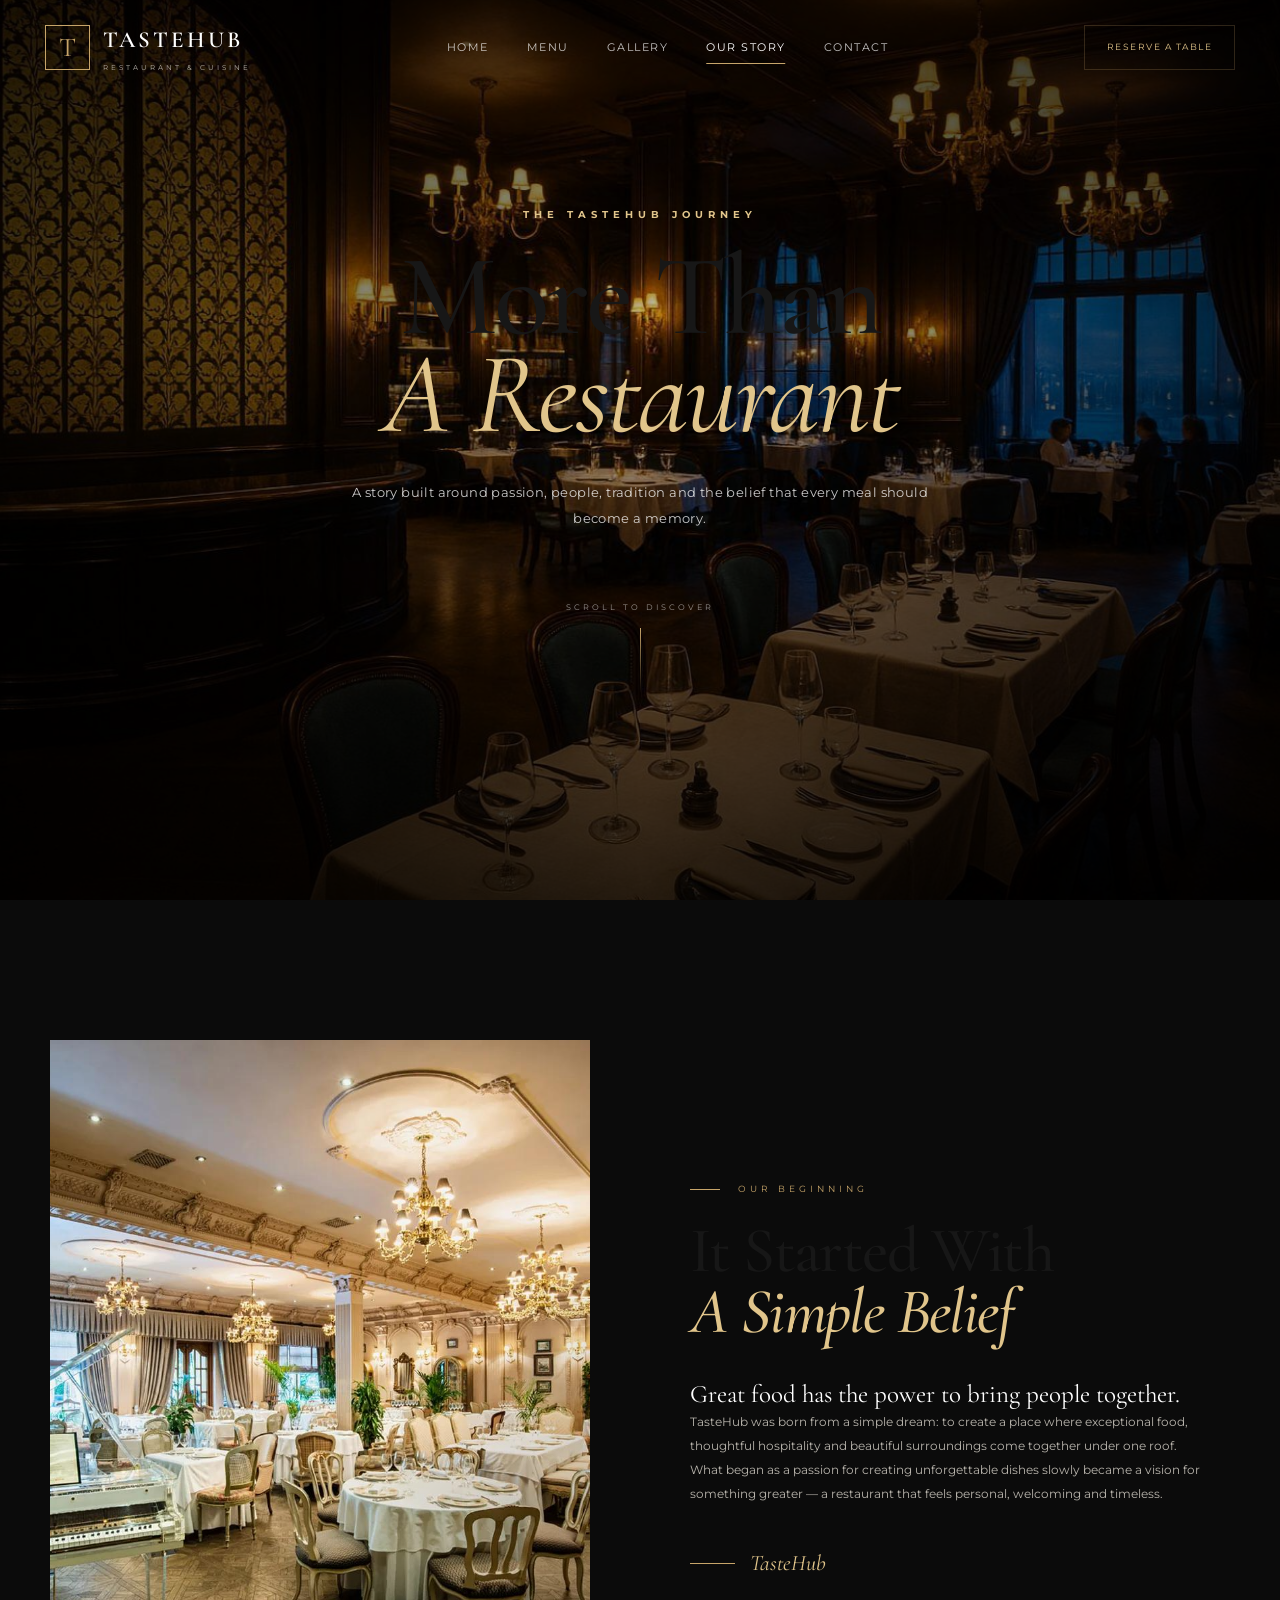
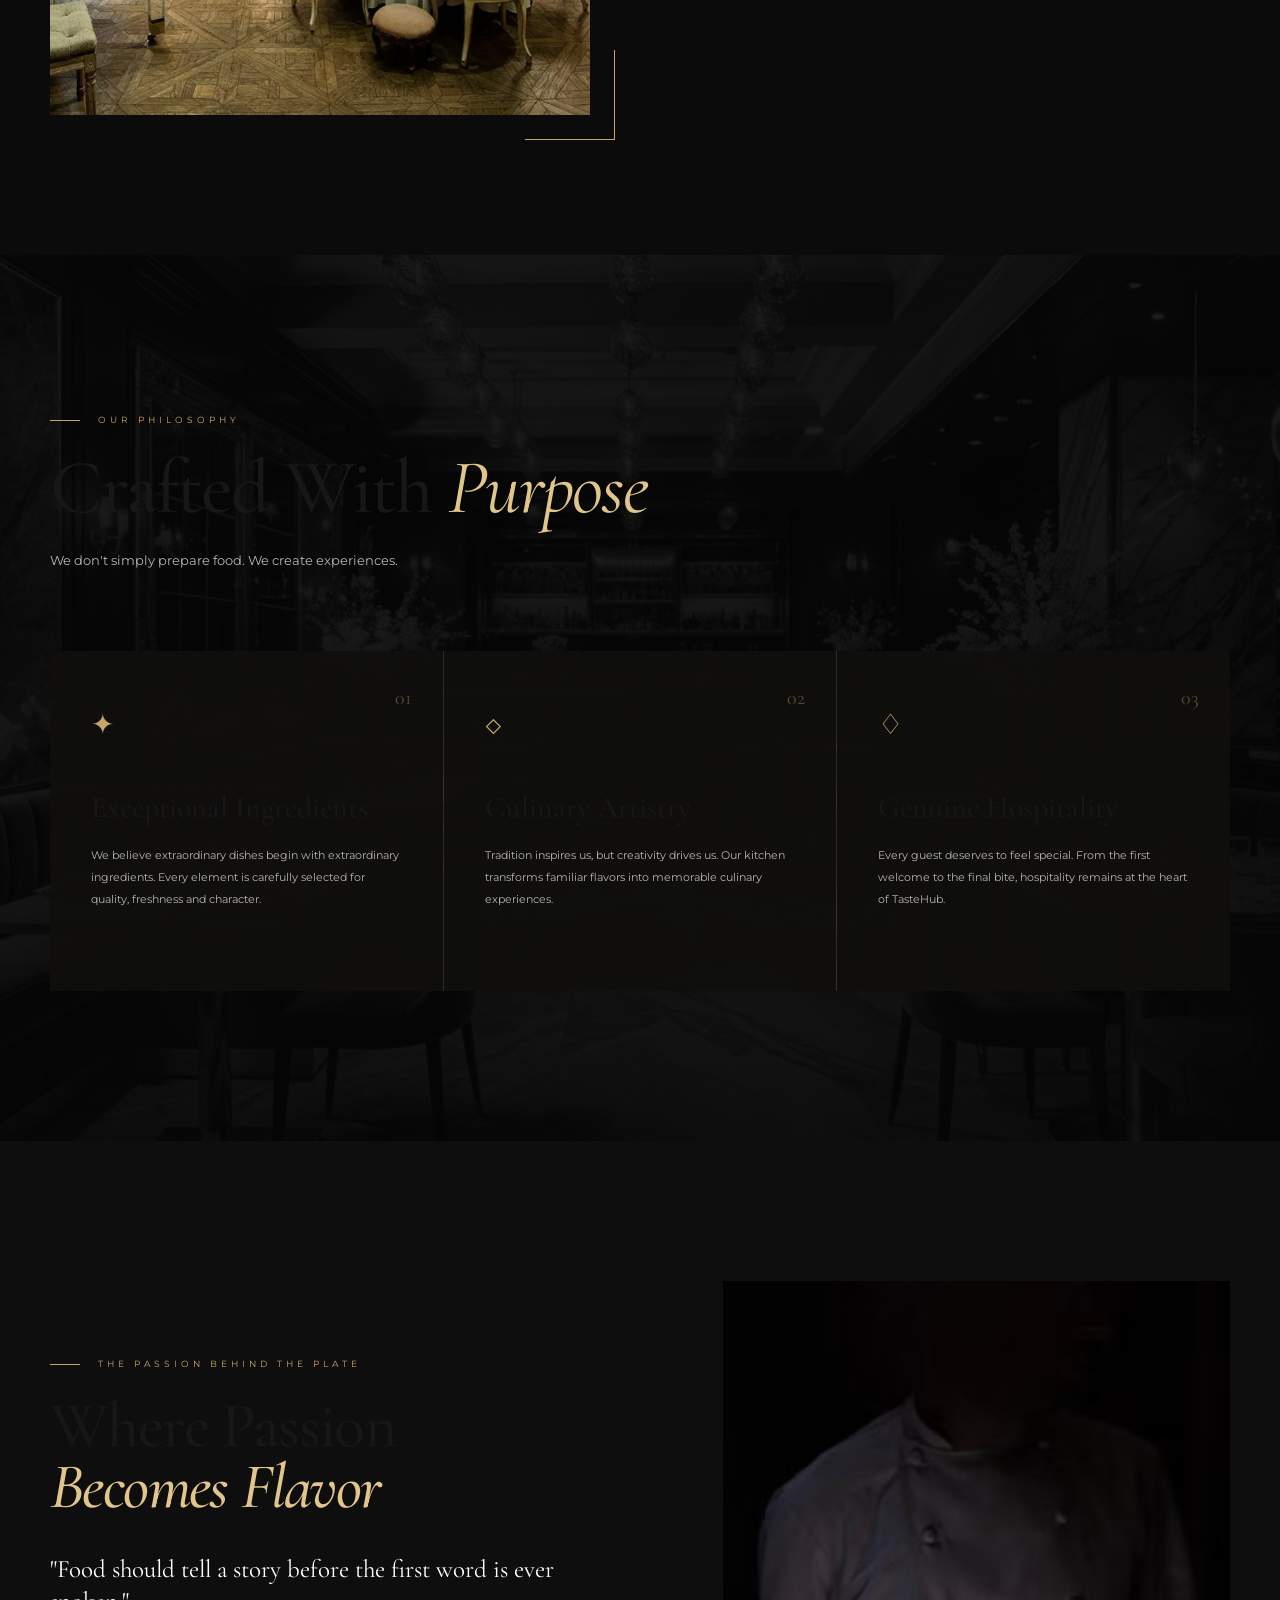
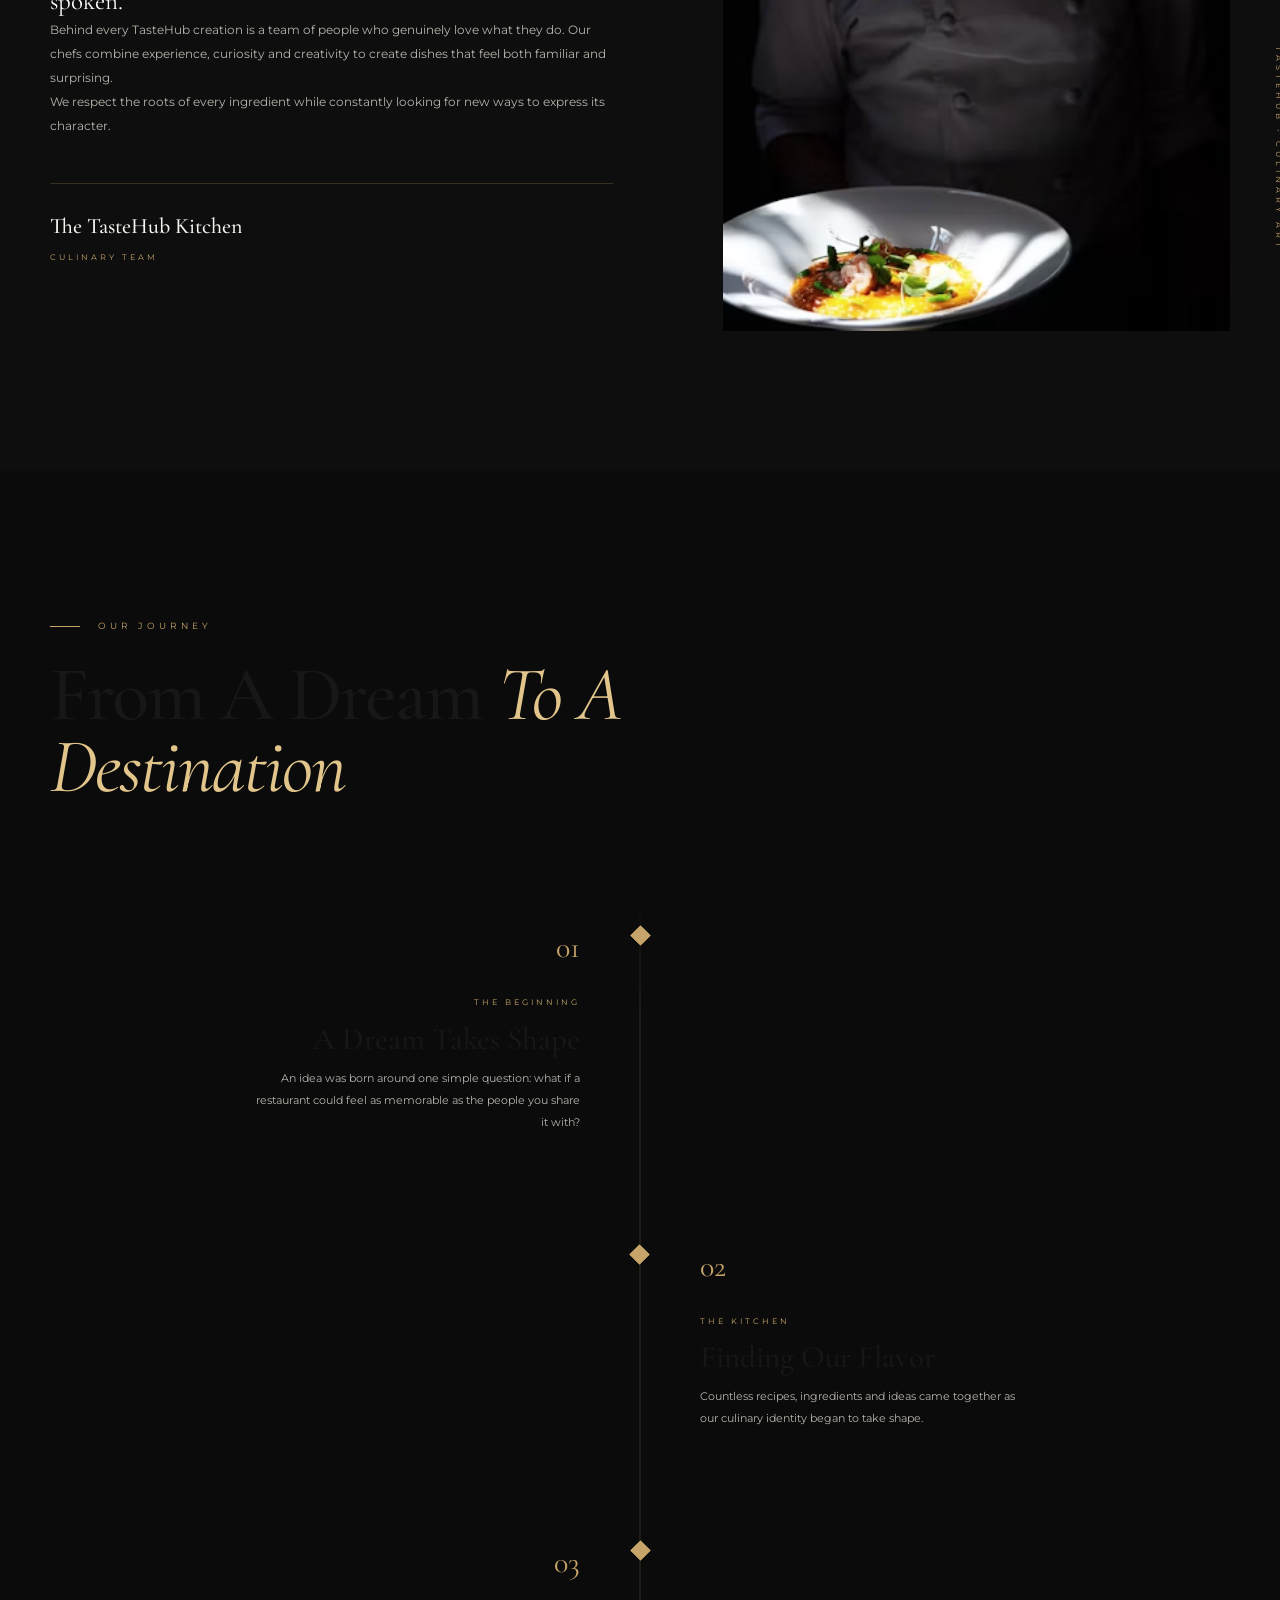
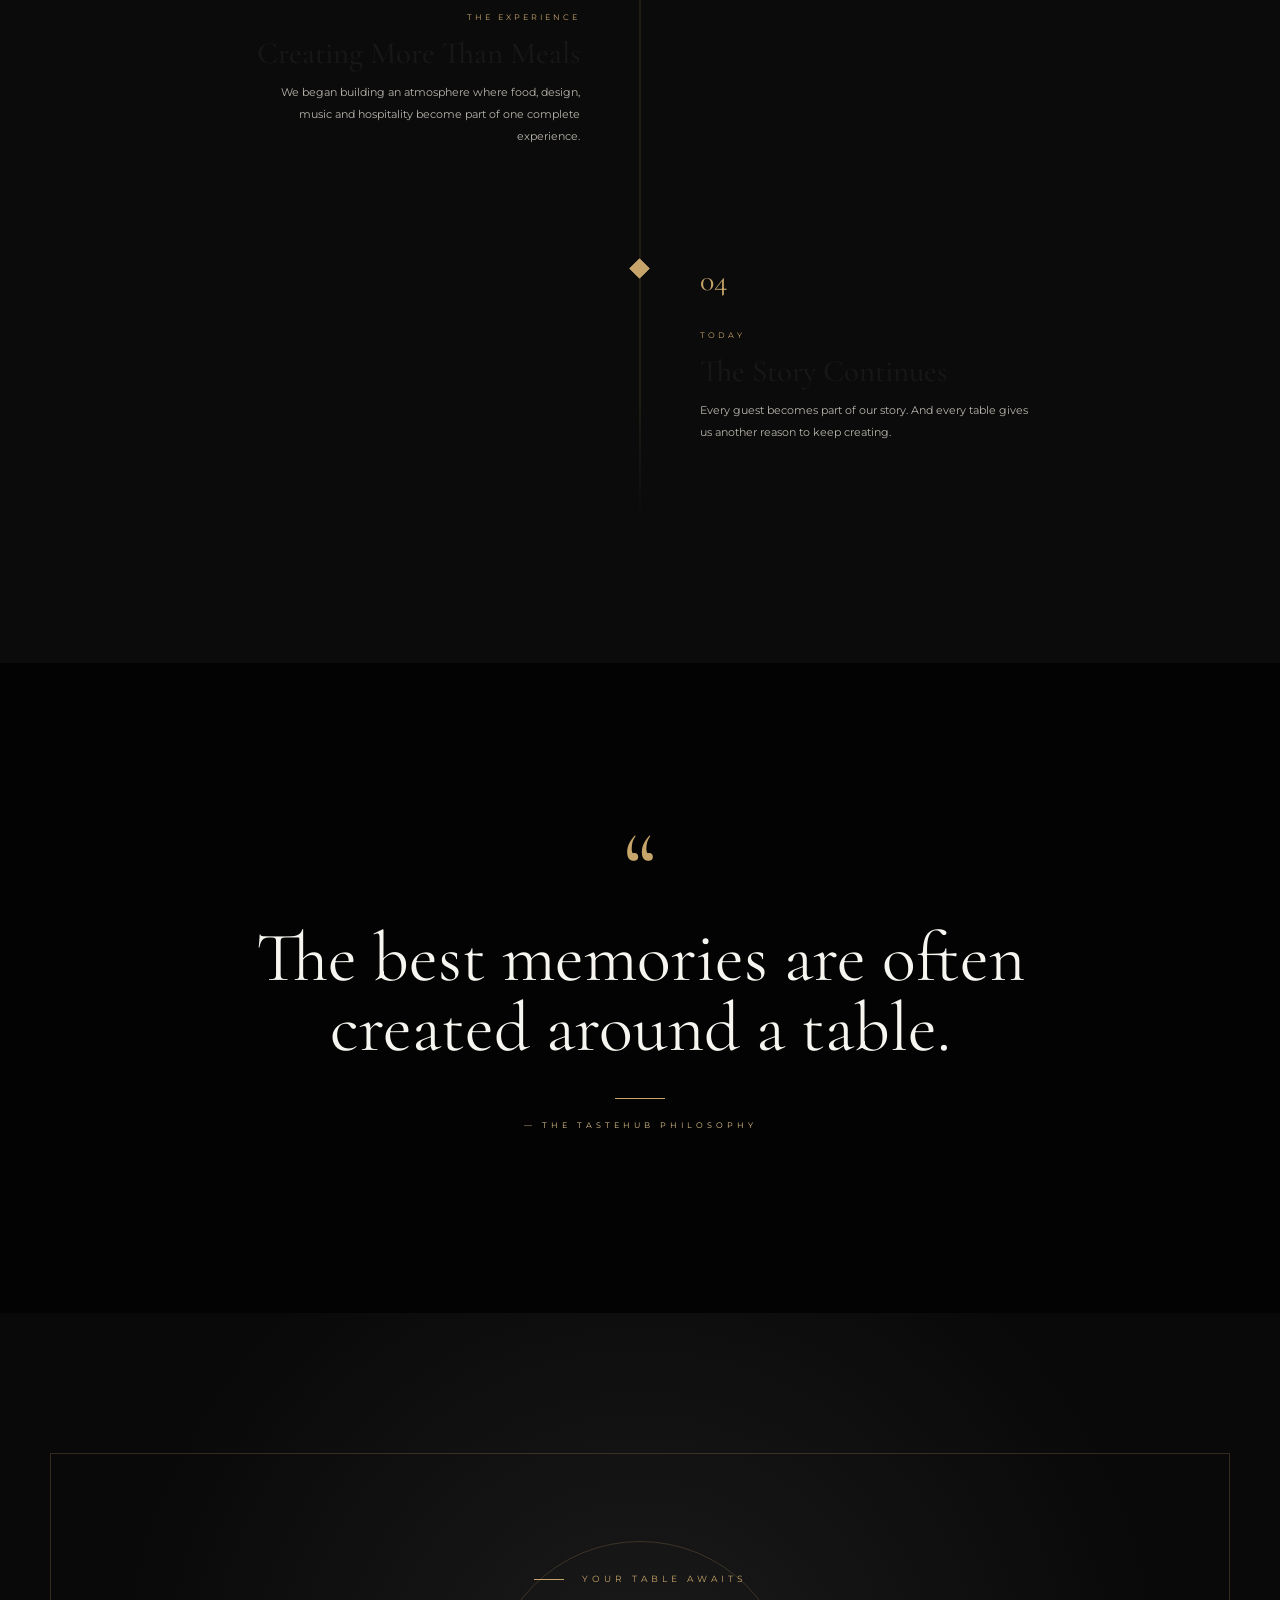
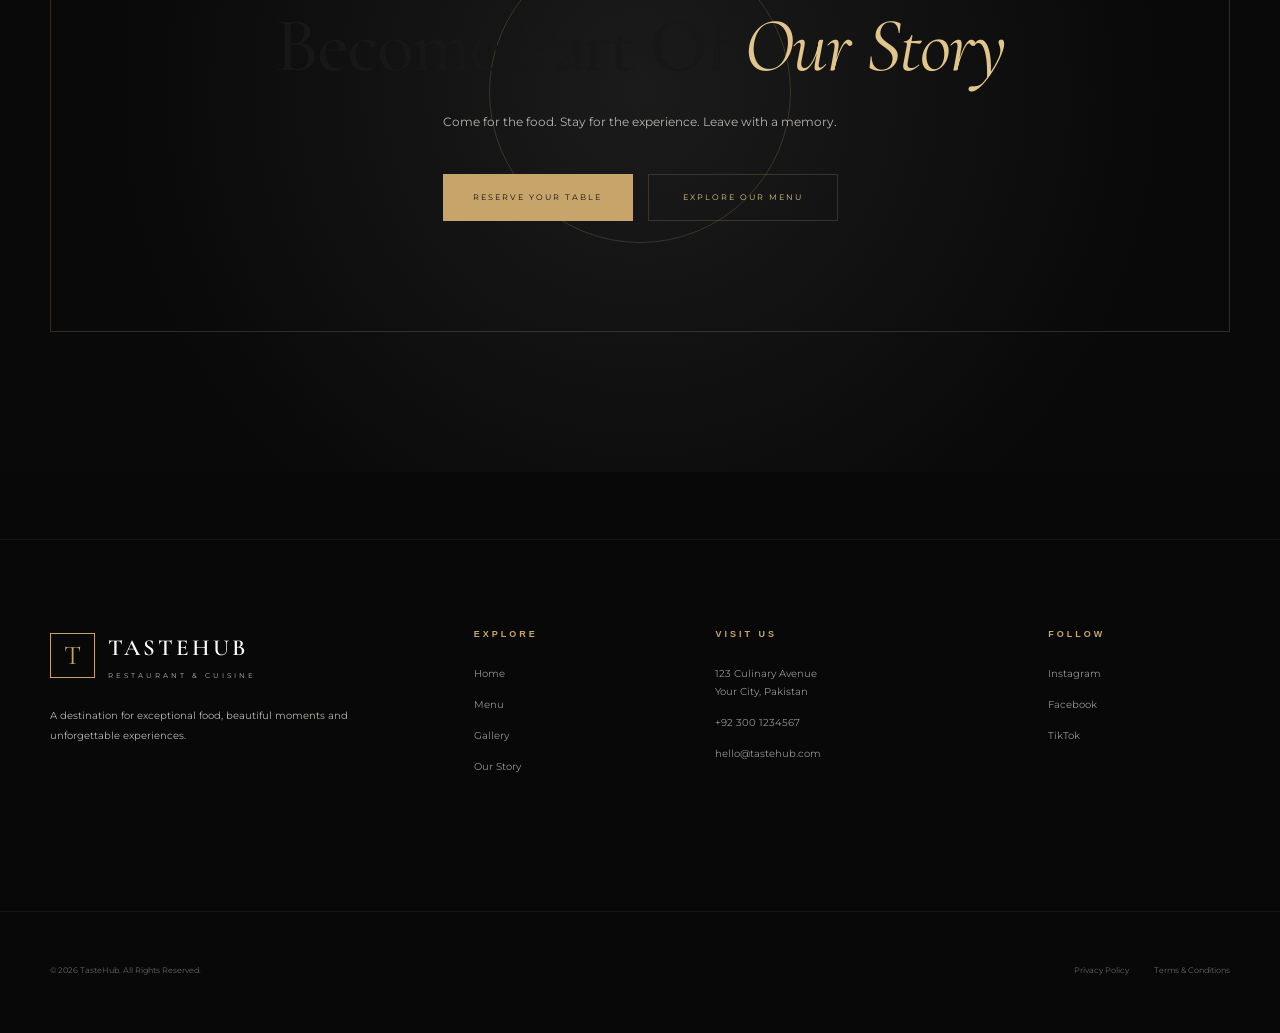
<file: our-story.html>
<!DOCTYPE html>
<html lang="en">
<head>
    <meta charset="UTF-8">

    <meta name="viewport" content="width=device-width, initial-scale=1.0">

    <meta
        name="description"
        content="Discover the story, philosophy and passion behind TasteHub — where culinary artistry meets unforgettable hospitality."
    >

    <title>Our Story | TasteHub</title>

    <!-- Google Fonts -->
    <link rel="preconnect" href="https://fonts.googleapis.com">
    <link rel="preconnect" href="https://fonts.gstatic.com" crossorigin>

    <link
        href="https://fonts.googleapis.com/css2?family=Cormorant+Garamond:wght@400;500;600;700&family=Montserrat:wght@300;400;500;600;700&display=swap"
        rel="stylesheet"
    >

    <!-- Main CSS -->
    <link rel="stylesheet" href="css/style.css">

    <!-- Story Page CSS -->
    <link rel="stylesheet" href="css/our-story.css">
</head>

<body>

    <!-- =========================================================
         PAGE LOADER
    ========================================================== -->

    <div class="page-loader">
        <div class="loader-content">
            <span class="loader-logo">T</span>
            <span class="loader-line"></span>
            <p>TASTEHUB</p>
        </div>
    </div>


    <!-- =========================================================
         NAVBAR
    ========================================================== -->

    <header class="site-header">

        <nav class="navbar">

            <!-- Logo -->

            <a href="index.html" class="brand">

                <span class="brand-mark">T</span>

                <span class="brand-text">
                    <strong>TASTEHUB</strong>
                    <small>RESTAURANT & CUISINE</small>
                </span>

            </a>


            <!-- Navigation -->

            <div class="nav-links">

                <a href="index.html">
                    Home
                </a>

                <a href="menu.html">
                    Menu
                </a>

                <a href="gallery.html">
                    Gallery
                </a>

                <a href="our-story.html" class="active">
                    Our Story
                </a>

                <a href="contact.html">
                    Contact
                </a>

            </div>


            <!-- Reservation -->

            <a href="index.html#reservation" class="nav-reservation">
                Reserve a Table
            </a>


            <!-- Mobile Menu -->

            <button class="menu-toggle" aria-label="Open navigation">

                <span></span>
                <span></span>
                <span></span>

            </button>

        </nav>

    </header>



    <!-- =========================================================
         HERO
    ========================================================== -->

    <main>

        <section class="story-hero">

            <div class="story-hero-background"></div>

            <div class="hero-overlay"></div>

            <div class="hero-content">

                <span class="eyebrow reveal">
                    THE TASTEHUB JOURNEY
                </span>

                <h1 class="reveal reveal-delay-1">
                    More Than
                    <em>A Restaurant</em>
                </h1>

                <p class="hero-description reveal reveal-delay-2">
                    A story built around passion, people, tradition
                    and the belief that every meal should become
                    a memory.
                </p>

                <div class="hero-scroll reveal reveal-delay-3">

                    <span>Scroll to discover</span>

                    <div class="scroll-line"></div>

                </div>

            </div>

        </section>



        <!-- =====================================================
             INTRODUCTION
        ====================================================== -->

        <section class="story-intro section-padding">

            <div class="container">

                <div class="intro-grid">

                    <!-- Image -->

                    <div class="intro-image reveal-left">

                        <div class="image-frame">

                            <img
                                src="images/story-intro.jpeg"
                                alt="TasteHub restaurant dining experience"
                                loading="lazy"
                            >

                        </div>

                        <div class="image-accent"></div>

                    </div>


                    <!-- Content -->

                    <div class="intro-content reveal-right">

                        <span class="section-label">
                            OUR BEGINNING
                        </span>

                        <h2>
                            It Started With
                            <span>A Simple Belief</span>
                        </h2>

                        <p class="lead">
                            Great food has the power to bring people
                            together.
                        </p>

                        <p>
                            TasteHub was born from a simple dream:
                            to create a place where exceptional food,
                            thoughtful hospitality and beautiful
                            surroundings come together under one roof.
                        </p>

                        <p>
                            What began as a passion for creating
                            unforgettable dishes slowly became a vision
                            for something greater — a restaurant that
                            feels personal, welcoming and timeless.
                        </p>

                        <div class="signature">

                            <span class="signature-line"></span>

                            <span>
                                TasteHub
                            </span>

                        </div>

                    </div>

                </div>

            </div>

        </section>



        <!-- =====================================================
             PHILOSOPHY
        ====================================================== -->

        <section class="philosophy-section">

            <div class="philosophy-background"></div>

            <div class="philosophy-overlay"></div>

            <div class="container philosophy-container">

                <div class="philosophy-heading reveal">

                    <span class="section-label">
                        OUR PHILOSOPHY
                    </span>

                    <h2>
                        Crafted With
                        <em>Purpose</em>
                    </h2>

                    <p>
                        We don't simply prepare food.
                        We create experiences.
                    </p>

                </div>


                <div class="philosophy-grid">

                    <!-- Philosophy 1 -->

                    <article class="philosophy-card reveal reveal-delay-1">

                        <span class="card-number">
                            01
                        </span>

                        <div class="card-icon">
                            ✦
                        </div>

                        <h3>
                            Exceptional Ingredients
                        </h3>

                        <p>
                            We believe extraordinary dishes begin
                            with extraordinary ingredients. Every
                            element is carefully selected for quality,
                            freshness and character.
                        </p>

                    </article>


                    <!-- Philosophy 2 -->

                    <article class="philosophy-card reveal reveal-delay-2">

                        <span class="card-number">
                            02
                        </span>

                        <div class="card-icon">
                            ◇
                        </div>

                        <h3>
                            Culinary Artistry
                        </h3>

                        <p>
                            Tradition inspires us, but creativity
                            drives us. Our kitchen transforms familiar
                            flavors into memorable culinary experiences.
                        </p>

                    </article>


                    <!-- Philosophy 3 -->

                    <article class="philosophy-card reveal reveal-delay-3">

                        <span class="card-number">
                            03
                        </span>

                        <div class="card-icon">
                            ♢
                        </div>

                        <h3>
                            Genuine Hospitality
                        </h3>

                        <p>
                            Every guest deserves to feel special.
                            From the first welcome to the final bite,
                            hospitality remains at the heart of TasteHub.
                        </p>

                    </article>

                </div>

            </div>

        </section>



        <!-- =====================================================
             CHEF / FOUNDER
        ====================================================== -->

        <section class="founder-section section-padding">

            <div class="container">

                <div class="founder-grid">

                    <!-- Content -->

                    <div class="founder-content reveal-left">

                        <span class="section-label">
                            THE PASSION BEHIND THE PLATE
                        </span>

                        <h2>
                            Where Passion
                            <span>Becomes Flavor</span>
                        </h2>

                        <p class="lead">
                            "Food should tell a story before the
                            first word is ever spoken."
                        </p>

                        <p>
                            Behind every TasteHub creation is a team
                            of people who genuinely love what they do.
                            Our chefs combine experience, curiosity
                            and creativity to create dishes that feel
                            both familiar and surprising.
                        </p>

                        <p>
                            We respect the roots of every ingredient
                            while constantly looking for new ways to
                            express its character.
                        </p>

                        <div class="founder-signature">

                            <strong>
                                The TasteHub Kitchen
                            </strong>

                            <span>
                                Culinary Team
                            </span>

                        </div>

                    </div>


                    <!-- Image -->

                    <div class="founder-image reveal-right">

                        <div class="founder-image-wrapper">

                            <img
                                src="images/chef.avif"
                                alt="TasteHub chef preparing a dish"
                                loading="lazy"
                            >

                        </div>

                        <div class="vertical-text">
                            TASTEHUB • CULINARY ART
                        </div>

                    </div>

                </div>

            </div>

        </section>



        <!-- =====================================================
             TIMELINE
        ====================================================== -->

        <section class="timeline-section section-padding">

            <div class="container">

                <div class="timeline-heading reveal">

                    <span class="section-label">
                        OUR JOURNEY
                    </span>

                    <h2>
                        From A Dream
                        <em>To A Destination</em>
                    </h2>

                </div>


                <div class="timeline">

                    <!-- Item 1 -->

                    <div class="timeline-item reveal">

                        <div class="timeline-year">
                            01
                        </div>

                        <div class="timeline-dot"></div>

                        <div class="timeline-content">

                            <span>
                                THE BEGINNING
                            </span>

                            <h3>
                                A Dream Takes Shape
                            </h3>

                            <p>
                                An idea was born around one simple
                                question: what if a restaurant could
                                feel as memorable as the people you
                                share it with?
                            </p>

                        </div>

                    </div>


                    <!-- Item 2 -->

                    <div class="timeline-item reveal">

                        <div class="timeline-year">
                            02
                        </div>

                        <div class="timeline-dot"></div>

                        <div class="timeline-content">

                            <span>
                                THE KITCHEN
                            </span>

                            <h3>
                                Finding Our Flavor
                            </h3>

                            <p>
                                Countless recipes, ingredients and
                                ideas came together as our culinary
                                identity began to take shape.
                            </p>

                        </div>

                    </div>


                    <!-- Item 3 -->

                    <div class="timeline-item reveal">

                        <div class="timeline-year">
                            03
                        </div>

                        <div class="timeline-dot"></div>

                        <div class="timeline-content">

                            <span>
                                THE EXPERIENCE
                            </span>

                            <h3>
                                Creating More Than Meals
                            </h3>

                            <p>
                                We began building an atmosphere where
                                food, design, music and hospitality
                                become part of one complete experience.
                            </p>

                        </div>

                    </div>


                    <!-- Item 4 -->

                    <div class="timeline-item reveal">

                        <div class="timeline-year">
                            04
                        </div>

                        <div class="timeline-dot"></div>

                        <div class="timeline-content">

                            <span>
                                TODAY
                            </span>

                            <h3>
                                The Story Continues
                            </h3>

                            <p>
                                Every guest becomes part of our story.
                                And every table gives us another reason
                                to keep creating.
                            </p>

                        </div>

                    </div>

                </div>

            </div>

        </section>



        <!-- =====================================================
             QUOTE
        ====================================================== -->

        <section class="quote-section">

            <div class="quote-background"></div>

            <div class="quote-overlay"></div>

            <div class="container">

                <div class="quote-content reveal">

                    <span class="quote-mark">
                        “
                    </span>

                    <blockquote>
                        The best memories are often
                        created around a table.
                    </blockquote>

                    <span class="quote-line"></span>

                    <p>
                        — The TasteHub Philosophy
                    </p>

                </div>

            </div>

        </section>



        <!-- =====================================================
             EXPERIENCE CTA
        ====================================================== -->

        <section class="story-cta section-padding">

            <div class="container">

                <div class="cta-box reveal">

                    <span class="section-label">
                        YOUR TABLE AWAITS
                    </span>

                    <h2>
                        Become Part Of
                        <em>Our Story</em>
                    </h2>

                    <p>
                        Come for the food.
                        Stay for the experience.
                        Leave with a memory.
                    </p>

                    <div class="cta-buttons">

                        <a
                            href="index.html#reservation"
                            class="luxury-button primary"
                        >
                            Reserve Your Table
                        </a>

                        <a
                            href="menu.html"
                            class="luxury-button secondary"
                        >
                            Explore Our Menu
                        </a>

                    </div>

                </div>

            </div>

        </section>

    </main>



    <!-- =========================================================
         FOOTER
    ========================================================== -->

    <footer class="site-footer" id="contact">

        <div class="footer-main">

            <div class="container footer-grid">

                <!-- Brand -->

                <div class="footer-brand">

                    <a href="index.html" class="brand">

                        <span class="brand-mark">
                            T
                        </span>

                        <span class="brand-text">

                            <strong>
                                TASTEHUB
                            </strong>

                            <small>
                                RESTAURANT & CUISINE
                            </small>

                        </span>

                    </a>

                    <p>
                        A destination for exceptional food,
                        beautiful moments and unforgettable
                        experiences.
                    </p>

                </div>


                <!-- Explore -->

                <div class="footer-column">

                    <h4>
                        Explore
                    </h4>

                    <a href="index.html">
                        Home
                    </a>

                    <a href="menu.html">
                        Menu
                    </a>

                    <a href="gallery.html">
                        Gallery
                    </a>

                    <a href="our-story.html">
                        Our Story
                    </a>

                </div>


                <!-- Contact -->

                <div class="footer-column">

                    <h4>
                        Visit Us
                    </h4>

                    <p>
                        123 Culinary Avenue
                        <br>
                        Your City, Pakistan
                    </p>

                    <a href="tel:+923001234567">
                        +92 300 1234567
                    </a>

                    <a href="mailto:hello@tastehub.com">
                        hello@tastehub.com
                    </a>

                </div>


                <!-- Social -->

                <div class="footer-column">

                    <h4>
                        Follow
                    </h4>

                    <a href="#">
                        Instagram
                    </a>

                    <a href="#">
                        Facebook
                    </a>

                    <a href="#">
                        TikTok
                    </a>

                </div>

            </div>

        </div>


        <!-- Footer Bottom -->

        <div class="footer-bottom">

            <div class="container footer-bottom-inner">

                <p>
                    © 2026 TasteHub. All Rights Reserved.
                </p>

                <div class="footer-legal">

                    <a href="#">
                        Privacy Policy
                    </a>

                    <a href="#">
                        Terms & Conditions
                    </a>

                </div>

            </div>

        </div>

    </footer>



    <!-- =========================================================
         BACK TO TOP
    ========================================================== -->

    <button
        class="back-to-top"
        aria-label="Back to top"
    >
        ↑
    </button>



    <!-- =========================================================
         JAVASCRIPT
    ========================================================== -->

    <script src="js/our-story.js"></script>

    <script>

        window.scrollTo({
            top: 0,
            left: 0,
            behavior: "auto"
        });

        if (window.history) {
            window.history.scrollRestoration = "manual";
        }

        document.body.classList.add("page-ready");

        /* ============================================
           PAGE LOADER
        ============================================ */

        window.addEventListener("DOMContentLoaded", () => {

            const loader = document.querySelector(".page-loader");

            if (loader) {
                loader.classList.add("loaded");
                loader.remove();
            }

        });

        window.addEventListener("load", () => {

            const loader = document.querySelector(".page-loader");

            setTimeout(() => {

                if (loader) {
                    loader.classList.add("loaded");
                    loader.remove();
                }

            }, 200);

        });



        /* ============================================
           SCROLL REVEAL
        ============================================ */

        const revealElements =
            document.querySelectorAll(".reveal, .reveal-left, .reveal-right");


        const revealObserver = new IntersectionObserver(
            (entries) => {

                entries.forEach((entry) => {

                    if (entry.isIntersecting) {

                        entry.target.classList.add("visible");

                        revealObserver.unobserve(entry.target);

                    }

                });

            },
            {
                threshold: 0.12
            }
        );


        revealElements.forEach((element) => {

            revealObserver.observe(element);

        });



        /* ============================================
           NAVBAR SCROLL EFFECT
        ============================================ */

        const header =
            document.querySelector(".site-header");


        window.addEventListener("scroll", () => {

            if (window.scrollY > 80) {

                header.classList.add("scrolled");

            } else {

                header.classList.remove("scrolled");

            }

        });



        /* ============================================
           MOBILE NAVIGATION
        ============================================ */

        const menuToggle =
            document.querySelector(".menu-toggle");

        const navLinks =
            document.querySelector(".nav-links");


        if (menuToggle) {

            menuToggle.addEventListener("click", () => {

                menuToggle.classList.toggle("open");

                navLinks.classList.toggle("open");

                document.body.classList.toggle("menu-open");

            });

        }


        document.querySelectorAll(".nav-links a")
            .forEach((link) => {

                link.addEventListener("click", () => {

                    menuToggle?.classList.remove("open");

                    navLinks?.classList.remove("open");

                    document.body.classList.remove("menu-open");

                });

            });



        /* ============================================
           BACK TO TOP
        ============================================ */

        const backToTop =
            document.querySelector(".back-to-top");


        window.addEventListener("scroll", () => {

            if (window.scrollY > 500) {

                backToTop.classList.add("show");

            } else {

                backToTop.classList.remove("show");

            }

        });


        backToTop.addEventListener("click", () => {

            window.scrollTo({

                top: 0,

                behavior: "smooth"

            });

        });



        /* ============================================
           HERO PARALLAX
        ============================================ */

        const heroBackground =
            document.querySelector(".story-hero-background");


        window.addEventListener("scroll", () => {

            const scrollPosition = window.scrollY;

            if (scrollPosition < window.innerHeight) {

                heroBackground.style.transform =
                    `translateY(${scrollPosition * 0.25}px) scale(1.05)`;

            }

        });



        /* ============================================
           TIMELINE ACTIVE ANIMATION
        ============================================ */

        const timelineItems =
            document.querySelectorAll(".timeline-item");


        const timelineObserver =
            new IntersectionObserver(
                (entries) => {

                    entries.forEach((entry) => {

                        if (entry.isIntersecting) {

                            entry.target.classList.add("timeline-active");

                        }

                    });

                },
                {
                    threshold: 0.35
                }
            );


        timelineItems.forEach((item) => {

            timelineObserver.observe(item);

        });



        /* ============================================
           IMAGE TILT EFFECT
        ============================================ */

        const tiltImages =
            document.querySelectorAll(
                ".intro-image, .founder-image"
            );


        tiltImages.forEach((element) => {

            element.addEventListener("mousemove", (event) => {

                const rect =
                    element.getBoundingClientRect();

                const x =
                    event.clientX - rect.left;

                const y =
                    event.clientY - rect.top;

                const centerX =
                    rect.width / 2;

                const centerY =
                    rect.height / 2;

                const rotateX =
                    ((y - centerY) / centerY) * -2;

                const rotateY =
                    ((x - centerX) / centerX) * 2;

                element.style.transform =
                    `perspective(1000px)
                     rotateX(${rotateX}deg)
                     rotateY(${rotateY}deg)
                     translateY(-5px)`;

            });


            element.addEventListener("mouseleave", () => {

                element.style.transform =
                    "perspective(1000px) rotateX(0) rotateY(0) translateY(0)";

            });

        });

    </script>

</body>
</html>
</file>
<file: css/style.css>
:root {
    --charcoal: #171717;
    --charcoal-light: #222222;

    --cream: #f7f2e8;
    --cream-dark: #eee7d9;

    --orange: #c96a3d;
    --orange-light: #e29a73;

    --white: #ffffff;
    --black: #000000;

    --text: #242424;
    --muted: #706d68;

    --border: rgba(23, 23, 23, 0.12);

    --shadow-small:
        0 8px 25px rgba(0, 0, 0, 0.07);

    --shadow:
        0 18px 55px rgba(0, 0, 0, 0.12);

    --transition:
        all 0.3s ease;
}


/* =========================================================
   2. RESET
========================================================= */

* {
    margin: 0;
    padding: 0;
    box-sizing: border-box;
}


html {
    scroll-behavior: smooth;
}


body {
    font-family: "Inter", Arial, sans-serif;
    color: var(--text);
    background: var(--cream);
    line-height: 1.6;
    overflow-x: hidden;
}


body.no-scroll {
    overflow: hidden;
}


img {
    display: block;
    width: 100%;
}


a {
    color: inherit;
    text-decoration: none;
}


button,
input,
textarea,
select {
    font: inherit;
}


button {
    cursor: pointer;
}


/* =========================================================
   3. GLOBAL CONTAINER
========================================================= */

.container {
    width: min(1180px, 92%);
    margin: 0 auto;
}


/* =========================================================
   4. TYPOGRAPHY
========================================================= */

h1,
h2,
h3,
h4,
h5,
h6 {
    font-family: "Playfair Display", Georgia, serif;
    color: var(--charcoal);
    line-height: 1.08;
}


h2 {
    font-size: clamp(2.5rem, 5vw, 4.4rem);
    letter-spacing: -0.025em;
}


h3 {
    font-size: 1.45rem;
}


.eyebrow {
    color: var(--orange);
    font-size: 0.7rem;
    font-weight: 700;
    letter-spacing: 0.18em;
    text-transform: uppercase;
    margin-bottom: 14px;
}


.section-text {
    color: var(--muted);
    font-size: 1rem;
    max-width: 650px;
}


/* =========================================================
   5. BUTTONS
========================================================= */

.btn {
    display: inline-flex;
    align-items: center;
    justify-content: center;

    min-height: 49px;

    padding: 0 23px;

    border: 1px solid transparent;

    font-size: 0.82rem;
    font-weight: 700;

    transition:
        transform 0.25s ease,
        background 0.25s ease,
        color 0.25s ease,
        border-color 0.25s ease,
        filter 0.25s ease;
}


.btn:hover {
    transform: translateY(-3px);
}


/* Light button */

.btn-light {
    background: var(--white);
    color: var(--charcoal);
}


.btn-light:hover {
    background: var(--cream);
}


/* Orange button */

.btn-primary {
    background: var(--orange);
    color: var(--white);
}


.btn-primary:hover {
    background: #b75b32;
}


/* Dark button */

.btn-dark {
    background: var(--charcoal);
    color: var(--white);
}


.btn-dark:hover {
    background: #292929;
}


/* Outline button */

.btn-outline {
    border-color: rgba(255, 255, 255, 0.55);
    color: var(--white);
}


.btn-outline:hover {
    background: var(--white);
    color: var(--charcoal);
}


/* Center buttons */

.center-button {
    text-align: center;
    margin-top: 40px;
}


/* =========================================================
   6. NAVBAR
========================================================= */

.site-header {
    position: absolute;

    top: 0;
    left: 0;
    right: 0;

    z-index: 100;

    color: var(--white);
}


.navbar {
    height: 88px;

    display: flex;
    align-items: center;
    justify-content: space-between;
}


/* Logo */

.logo {
    font-family: "Playfair Display", Georgia, serif;

    font-size: 1.8rem;
    font-weight: 700;

    color: var(--white);

    letter-spacing: 0.01em;
}


/* Desktop navigation */

.nav-menu {
    display: flex;
    align-items: center;

    gap: 30px;

    font-size: 0.82rem;
    font-weight: 500;
}


.nav-menu > a {
    position: relative;

    opacity: 0.88;

    transition: opacity 0.25s ease;
}


.nav-menu > a:hover {
    opacity: 1;
}


/* Navigation underline */

.nav-menu > a:not(.nav-reserve)::after {
    content: "";

    position: absolute;

    left: 0;
    right: 100%;

    bottom: -8px;

    height: 1px;

    background: var(--white);

    transition: right 0.25s ease;
}


.nav-menu > a:not(.nav-reserve):hover::after,
.nav-menu > a.active::after {
    right: 0;
}


/* Reserve button */

.nav-reserve {
    background: var(--orange);

    padding: 11px 18px;

    color: var(--white);

    opacity: 1 !important;
}


.nav-reserve:hover {
    background: #b75b32;
}


/* Mobile menu button */

.menu-toggle {
    display: none;

    background: transparent;

    border: 0;

    color: var(--white);

    font-size: 1.7rem;

    line-height: 1;
}


/* =========================================================
   7. HERO
========================================================= */

.hero {
    position: relative;

    min-height: 760px;

    display: flex;
    align-items: center;

    color: var(--white);

    background-image:
        url("https://images.unsplash.com/photo-1515003197210-e0cd71810b5f?auto=format&fit=crop&w=2200&q=90");

    background-position: center;
    background-size: cover;
    background-repeat: no-repeat;
}


/* Dark image overlay */

.hero-overlay {
    position: absolute;

    inset: 0;

    background:
        linear-gradient(
            90deg,
            rgba(0, 0, 0, 0.78) 0%,
            rgba(0, 0, 0, 0.55) 45%,
            rgba(0, 0, 0, 0.20) 100%
        );
}


/* Hero content */

.hero-content {
    position: relative;
    z-index: 2;

    padding-top: 75px;

    max-width: 770px;
}


.hero .eyebrow {
    color: #efad8e;
}


.hero h1 {
    color: var(--white);

    font-size: clamp(85px , 9vw, 84px);

    letter-spacing: -0.04em;

    margin-bottom: 7px;
}


.hero-tagline {
    font-family: "Playfair Display", Georgia, serif;

    font-size: clamp(1.65rem, 3vw, 2.25rem);

    margin-bottom: 17px;
}


.hero-description {
    max-width: 600px;

    color: rgba(255, 255, 255, 0.87);

    font-size: 1rem;
}


/* Hero buttons */

.hero-buttons {
    display: flex;

    gap: 12px;

    flex-wrap: wrap;

    margin: 32px 0 38px;
}


/* Hero meta */

.hero-meta {
    display: flex;

    gap: 30px;

    flex-wrap: wrap;

    color: rgba(255, 255, 255, 0.82);

    font-size: 0.78rem;
}


.hero-meta span {
    display: flex;

    align-items: center;

    gap: 8px;
}


.hero-meta strong {
    color: #e5a07e;

    font-size: 0.85rem;
}


.hero-meta b {
    color: var(--white);

    font-weight: 700;
}


/* Scroll indicator */

.scroll-indicator {
    position: absolute;

    right: 4%;
    bottom: 35px;

    writing-mode: vertical-rl;

    text-transform: uppercase;

    letter-spacing: 0.18em;

    font-size: 0.62rem;

    color: rgba(255, 255, 255, 0.62);
}


/* =========================================================
   8. RESTAURANT INFO BAR
========================================================= */

.restaurant-info {
    position: relative;

    z-index: 3;

    background: var(--white);

    box-shadow: var(--shadow-small);
}


.info-grid {
    display: grid;

    grid-template-columns:
        1.25fr
        0.8fr
        1.15fr
        0.9fr;

    padding: 24px 0;
}


.info-item {
    padding: 0 25px;

    border-right: 1px solid var(--border);
}


.info-item:first-child {
    padding-left: 0;
}


.info-item:last-child {
    border-right: 0;
}


.info-label {
    color: var(--muted);

    font-size: 0.65rem;

    text-transform: uppercase;

    letter-spacing: 0.1em;

    margin-bottom: 5px;
}


.info-value {
    font-size: 0.82rem;

    font-weight: 700;
}


.rating {
    color: var(--orange);

    letter-spacing: 2px;
}


/* =========================================================
   9. GENERAL SECTION
========================================================= */

.section {
    padding: 100px 0;
}


/* =========================================================
   10. STORY SECTION
========================================================= */

.story-section {
    background: var(--cream);
}


.story-grid {
    display: grid;

    grid-template-columns: 1fr 1fr;

    align-items: center;

    gap: 80px;
}


.story-content h2 {
    margin-bottom: 21px;
}


.story-content .section-text + .section-text {
    margin-top: 15px;
}


.story-content .btn {
    margin-top: 30px;
}


.story-image {
    height: 540px;

    overflow: hidden;

    box-shadow: var(--shadow);
}


.story-image img {
    height: 100%;

    object-fit: cover;

    transition: transform 0.7s ease;
}


.story-image:hover img {
    transform: scale(1.035);
}


/* =========================================================
   11. FEATURED MENU
========================================================= */

.featured-menu {
    background: var(--white);
}


.section-heading {
    text-align: center;

    margin-bottom: 48px;
}


.section-heading .section-text {
    margin: 13px auto 0;
}


/* Menu grid */

.menu-grid {
    display: grid;

    grid-template-columns:
        repeat(3, 1fr);

    gap: 22px;
}


/* Dish card */

.dish-card {
    background: var(--cream);

    overflow: hidden;

    transition:
        transform 0.3s ease,
        box-shadow 0.3s ease;
}


.dish-card:hover {
    transform: translateY(-7px);

    box-shadow: var(--shadow);
}


/* Dish image */

.dish-image {
    height: 245px;

    overflow: hidden;
}


.dish-image img {
    height: 100%;

    object-fit: cover;

    transition: transform 0.5s ease;
}


.dish-card:hover .dish-image img {
    transform: scale(1.045);
}


/* Dish content */

.dish-content {
    padding: 21px 20px 24px;
}


.dish-heading {
    display: flex;

    align-items: flex-start;

    justify-content: space-between;

    gap: 12px;
}


.dish-heading h3 {
    font-size: 1.35rem;
}


.price {
    color: var(--orange);

    font-size: 0.9rem;

    font-weight: 800;

    white-space: nowrap;
}


.dish-content > p {
    color: var(--muted);

    font-size: 0.82rem;

    margin-top: 8px;
}


/* =========================================================
   12. WHY TASTEHUB
========================================================= */

.why-tastehub {
    background: var(--charcoal);

    color: var(--white);
}


.why-tastehub h2,
.why-tastehub h3 {
    color: var(--white);
}


.why-tastehub .eyebrow {
    color: var(--orange-light);
}


/* Features */

.features-grid {
    display: grid;

    grid-template-columns:
        repeat(3, 1fr);

    gap: 1px;

    background: rgba(255, 255, 255, 0.13);
}


.feature-card {
    padding: 38px 32px;

    background: var(--charcoal);
}


.feature-icon {
    font-size: 1.6rem;

    margin-bottom: 20px;
}


.feature-card h3 {
    margin-bottom: 8px;
}


.feature-card p {
    color: #aaa;

    font-size: 0.84rem;

    max-width: 340px;
}


/* =========================================================
   13. GALLERY
========================================================= */

.gallery-section {
    background: var(--cream);
}


.gallery-grid {
    display: grid;

    grid-template-columns:
        repeat(4, 1fr);

    grid-auto-rows: 190px;

    gap: 12px;
}


.gallery-item {
    overflow: hidden;
}


.gallery-item img {
    width: 100%;
    height: 100%;

    object-fit: cover;

    transition:
        transform 0.5s ease;
}


.gallery-item:hover img {
    transform: scale(1.055);
}


.gallery-wide {
    grid-column: span 2;
}


.gallery-tall {
    grid-row: span 2;
}


/* =========================================================
   14. REVIEWS
========================================================= */

.reviews-section {
    background: var(--white);
}


.rating-summary {
    margin-top: 13px;

    color: var(--muted);

    font-size: 0.85rem;
}


.reviews-grid {
    display: grid;

    grid-template-columns:
        repeat(3, 1fr);

    gap: 20px;
}


.review-card {
    border: 1px solid var(--border);

    padding: 31px;

    background: var(--white);

    transition:
        transform 0.3s ease,
        box-shadow 0.3s ease;
}


.review-card:hover {
    transform: translateY(-5px);

    box-shadow: var(--shadow-small);
}


.stars {
    color: var(--orange);

    letter-spacing: 3px;

    font-size: 0.8rem;
}


.review-text {
    font-family: "Playfair Display", Georgia, serif;

    font-size: 1.13rem;

    line-height: 1.55;

    color: var(--charcoal);

    margin: 18px 0;
}


.review-author {
    font-size: 0.75rem;

    font-weight: 700;
}


.demo-note {
    text-align: center;

    color: var(--muted);

    font-size: 0.7rem;

    margin-top: 20px;
}


/* =========================================================
   15. RESERVATION CTA
========================================================= */

.reservation-cta {
    background: var(--charcoal);

    color: var(--white);
}


.reservation-wrapper {
    display: flex;

    align-items: center;

    justify-content: space-between;

    gap: 45px;
}


.reservation-content h2 {
    color: var(--white);
}


.reservation-content > p:last-child {
    color: #aaa;

    margin-top: 12px;

    max-width: 600px;
}


.reservation-buttons {
    display: flex;

    gap: 12px;

    flex-wrap: wrap;
}


/* =========================================================
   16. SOCIAL SECTION
========================================================= */

.social-section {
    background: var(--cream);
}


.social-heading {
    display: flex;

    align-items: flex-end;

    justify-content: space-between;

    gap: 25px;

    margin-bottom: 35px;
}


.social-heading h2 {
    font-size: 3.1rem;
}


.social-handle {
    font-size: 0.9rem;

    font-weight: 700;
}


.social-grid {
    display: grid;

    grid-template-columns:
        repeat(6, 1fr);

    gap: 10px;
}


.social-image {
    display: block;

    aspect-ratio: 1;

    overflow: hidden;
}


.social-image img {
    width: 100%;
    height: 100%;

    object-fit: cover;

    transition: transform 0.5s ease;
}


.social-image:hover img {
    transform: scale(1.07);
}


/* =========================================================
   17. LOCATION
========================================================= */

.location-section {
    background: var(--white);
}


.location-grid {
    display: grid;

    grid-template-columns:
        0.9fr
        1.1fr;

    gap: 60px;

    align-items: stretch;
}


.location-content h2 {
    margin-bottom: 18px;
}


.contact-detail {
    padding: 18px 0;

    border-bottom: 1px solid var(--border);
}


.contact-detail strong {
    display: block;

    margin-bottom: 3px;

    font-size: 0.85rem;
}


.contact-detail p {
    font-size: 0.85rem;

    color: var(--muted);
}


.opening-title {
    margin-top: 27px;

    font-size: 1.5rem;
}


.opening-hours {
    width: 100%;

    margin-top: 18px;

    border-collapse: collapse;

    font-size: 0.82rem;
}


.opening-hours td {
    padding: 7px 0;

    border-bottom: 1px solid var(--border);
}


.opening-hours td:last-child {
    text-align: right;

    color: var(--muted);
}


/* Map */

.map-container {
    min-height: 480px;

    overflow: hidden;

    background: #ddd;
}


.map-container iframe {
    display: block;

    width: 100%;
    height: 100%;

    min-height: 480px;

    border: 0;
}


/* =========================================================
   18. FOOTER
========================================================= */

.site-footer {
    background: #111111;

    color: #999;

    padding: 67px 0 25px;
}


.footer-grid {
    display: grid;

    grid-template-columns:
        1.4fr
        1fr
        1fr
        1.1fr;

    gap: 40px;
}


/* Footer brand */

.footer-logo {
    display: inline-block;

    font-family: "Playfair Display", Georgia, serif;

    font-size: 1.85rem;

    font-weight: 700;

    color: var(--white);
}


.footer-brand p {
    max-width: 310px;

    margin-top: 12px;

    font-size: 0.82rem;

    line-height: 1.7;
}


/* Footer headings */

.footer-column h4 {
    font-family: "Inter", Arial, sans-serif;

    font-size: 0.72rem;

    font-weight: 700;

    letter-spacing: 0.13em;

    text-transform: uppercase;

    color: var(--white);

    margin-bottom: 16px;
}


/* Footer links */

.footer-column > a {
    display: block;

    font-size: 0.8rem;

    margin: 8px 0;

    transition: color 0.25s ease;
}


.footer-column > a:hover,
.footer-column a:hover {
    color: var(--white);
}


/* Footer opening hours */

.footer-column > p {
    font-size: 0.8rem;

    line-height: 1.8;

    margin-bottom: 12px;
}


/* Social links */

.footer-social {
    display: flex;

    flex-wrap: wrap;

    gap: 15px;

    margin-top: 17px;
}


.footer-social a {
    font-size: 0.77rem;

    transition: color 0.25s ease;
}


/* Footer bottom */

.footer-bottom {
    display: flex;

    justify-content: space-between;

    align-items: center;

    gap: 20px;

    border-top: 1px solid #292929;

    margin-top: 45px;

    padding-top: 21px;

    font-size: 0.7rem;
}


.footer-bottom a {
    transition: color 0.25s ease;
}


.footer-bottom a:hover {
    color: var(--white);
}


/* =========================================================
   19. MOBILE ACTION BAR
========================================================= */

.mobile-action-bar {
    display: none;
}


/* =========================================================
   20. SCROLL ANIMATION
========================================================= */

.reveal {
    opacity: 0;

    transform: translateY(25px);

    transition:
        opacity 0.7s ease,
        transform 0.7s ease;
}


.reveal.visible {
    opacity: 1;

    transform: translateY(0);
}


/* =========================================================
   21. TABLET — 1100px
========================================================= */

@media (max-width: 1100px) {

    .container {
        width: min(94%, 1100px);
    }


    .nav-menu {
        gap: 22px;
    }


    .story-grid {
        gap: 50px;
    }


    .menu-grid {
        gap: 17px;
    }

}


/* =========================================================
   22. TABLET — 900px
========================================================= */

@media (max-width: 900px) {

    /* Navbar */

    .nav-menu {
        gap: 18px;
    }


    /* Info */

    .info-grid {
        grid-template-columns: 1fr 1fr;
    }


    .info-item {
        margin: 7px 0;
    }


    .info-item:nth-child(2) {
        border-right: 0;
    }


    /* Story */

    .story-grid {
        gap: 40px;
    }


    /* Menu */

    .menu-grid {
        grid-template-columns: repeat(2, 1fr);
    }


    /* Features */

    .features-grid {
        grid-template-columns: 1fr;
    }


    /* Reviews */

    .reviews-grid {
        grid-template-columns: 1fr;
    }


    /* Gallery */

    .gallery-grid {
        grid-template-columns: repeat(2, 1fr);
    }


    /* Social */

    .social-grid {
        grid-template-columns: repeat(3, 1fr);
    }


    /* Location */

    .location-grid {
        grid-template-columns: 1fr;
    }


    .map-container {
        min-height: 400px;
    }


    .map-container iframe {
        min-height: 400px;
    }


    /* Footer */

    .footer-grid {
        grid-template-columns: 1fr 1fr;
    }

}


/* =========================================================
   23. MOBILE — 680px
========================================================= */

@media (max-width: 680px) {

    body {
        padding-bottom: 58px;
    }


    /* Navbar */

    .navbar {
        height: 76px;
    }


    .nav-menu {
        display: none;
    }


    .menu-toggle {
        display: block;
    }


    .nav-menu.mobile-open {

        position: absolute;

        top: 76px;

        left: 0;
        right: 0;

        display: flex;

        flex-direction: column;

        align-items: stretch;

        gap: 0;

        padding: 15px 4% 25px;

        background: rgba(17, 17, 17, 0.98);

        box-shadow:
            0 15px 30px rgba(0, 0, 0, 0.25);
    }


    .nav-menu.mobile-open > a {

        padding: 14px 0;

        border-bottom: 1px solid rgba(255, 255, 255, 0.08);
    }


    .nav-menu.mobile-open > a::after {
        display: none;
    }


    .nav-menu.mobile-open .nav-reserve {

        margin-top: 12px;

        padding: 13px;

        text-align: center;

        border: 0;
    }


    /* Hero */

    .hero {

        min-height: 720px;

        background-position: center;

        background-image:
            url("https://images.unsplash.com/photo-1515003197210-e0cd71810b5f?auto=format&fit=crop&w=1200&q=88");
    }


    .hero-overlay {
        background:
            linear-gradient(
                90deg,
                rgba(0, 0, 0, 0.80),
                rgba(0, 0, 0, 0.40)
            );
    }


    .hero-content {
        padding-top: 85px;
    }


    .hero h1 {
        font-size: 4rem;
    }


    .hero-description {
        font-size: 0.9rem;
    }


    .hero-buttons {
        flex-direction: column;

        width: 100%;
    }


    .hero-buttons .btn {
        width: 100%;
    }


    .hero-meta {
        flex-direction: column;

        gap: 10px;
    }


    .scroll-indicator {
        display: none;
    }


    /* Sections */

    .section {
        padding: 72px 0;
    }


    /* Info */

    .info-grid {
        grid-template-columns: 1fr;
    }


    .info-item,
    .info-item:first-child {
        border-right: 0;

        padding: 11px 0;
    }


    /* Story */

    .story-grid {
        grid-template-columns: 1fr;

        gap: 38px;
    }


    .story-image {
        order: -1;

        height: 360px;
    }


    /* Menu */

    .menu-grid {
        grid-template-columns: 1fr;
    }


    .dish-image {
        height: 240px;
    }


    /* Gallery */

    .gallery-grid {
        grid-template-columns: repeat(2, 1fr);

        grid-auto-rows: 145px;

        gap: 8px;
    }


    .gallery-wide {
        grid-column: span 2;
    }


    /* Reviews */

    .review-card {
        padding: 26px;
    }


    /* Reservation */

    .reservation-wrapper {
        flex-direction: column;

        align-items: flex-start;

        gap: 30px;
    }


    .reservation-buttons {
        width: 100%;

        flex-direction: column;
    }


    .reservation-buttons .btn {
        width: 100%;
    }


    /* Social */

    .social-heading {
        flex-direction: column;

        align-items: flex-start;
    }


    .social-heading h2 {
        font-size: 2.7rem;
    }


    .social-grid {
        grid-template-columns: repeat(3, 1fr);

        gap: 7px;
    }


    /* Location */

    .location-grid {
        gap: 40px;
    }


    .map-container,
    .map-container iframe {
        min-height: 350px;
    }


    /* Footer */

    .footer-grid {
        grid-template-columns: 1fr;
    }


    .footer-bottom {
        flex-direction: column;

        align-items: flex-start;
    }


    /* Mobile action bar */

    .mobile-action-bar {

        position: fixed;

        display: grid;

        grid-template-columns: repeat(4, 1fr);

        left: 0;
        right: 0;
        bottom: 0;

        z-index: 150;

        background: #171717;

        box-shadow:
            0 -8px 28px rgba(0, 0, 0, 0.25);
    }


    .mobile-action-bar a {

        display: flex;

        flex-direction: column;

        align-items: center;

        justify-content: center;

        gap: 2px;

        min-height: 58px;

        color: var(--white);

        border-right: 1px solid #303030;

        font-size: 0.95rem;
    }


    .mobile-action-bar a:last-child {
        border-right: 0;

        background: var(--orange);
    }


    .mobile-action-bar span {
        line-height: 1;

        font-size: 1rem;
    }


    .mobile-action-bar small {
        font-size: 0.62rem;

        font-weight: 600;
    }

}


/* =========================================================
   24. SMALL MOBILE — 450px
========================================================= */

@media (max-width: 450px) {

    .container {
        width: 91%;
    }


    .hero h1 {
        font-size: 3.45rem;
    }


    h2 {
        font-size: 2.55rem;
    }


    .gallery-grid {
        grid-auto-rows: 125px;
    }


    .social-grid {
        gap: 5px;
    }


    .feature-card {
        padding: 30px 24px;
    }


    .review-card {
        padding: 23px;
    }


    .footer-bottom {
        font-size: 0.65rem;
    }

}


/* =========================================================
   25. ACCESSIBILITY
========================================================= */

a:focus-visible,
button:focus-visible {
    outline: 2px solid var(--orange);

    outline-offset: 4px;
}


/* =========================================================
   26. REDUCED MOTION
========================================================= */

@media (prefers-reduced-motion: reduce) {

    html {
        scroll-behavior: auto;
    }


    *,
    *::before,
    *::after {
        animation-duration: 0.01ms !important;

        animation-iteration-count: 1 !important;

        transition-duration: 0.01ms !important;
    }


    .reveal {
        opacity: 1;

        transform: none;
    }

}
.hero-reveal {
    opacity: 0;

    transform:
        translateY(28px);

    filter: blur(5px);

    transition:
        opacity 1s cubic-bezier(.16, 1, .3, 1),
        transform 1s cubic-bezier(.16, 1, .3, 1),
        filter 1s cubic-bezier(.16, 1, .3, 1);
}


.hero-reveal-visible {
    opacity: 1;

    transform:
        translateY(0);

    filter: blur(0);
}


/* ---------------------------------------------------------
   HERO CINEMATIC LOAD
--------------------------------------------------------- */

.hero {
    background-size: 105%;
}


.hero.hero-loaded {
    animation:
        heroCinematicZoom 18s
        cubic-bezier(.16, 1, .3, 1)
        forwards;
}


@keyframes heroCinematicZoom {

    from {
        background-size: 105%;
    }

    to {
        background-size: 112%;
    }

}


/* ---------------------------------------------------------
   NAVBAR SCROLL
--------------------------------------------------------- */

.site-header {
    transition:
        background 0.45s ease,
        backdrop-filter 0.45s ease,
        box-shadow 0.45s ease;
}


.site-header.header-scrolled {
    position: fixed;

    background:
        rgba(17, 17, 17, 0.88);

    backdrop-filter:
        blur(14px);

    -webkit-backdrop-filter:
        blur(14px);

    box-shadow:
        0 8px 30px rgba(0, 0, 0, 0.15);
}


.site-header.header-scrolled .navbar {
    height: 72px;

    transition:
        height 0.4s ease;
}


/* ---------------------------------------------------------
   REVEAL ANIMATION
--------------------------------------------------------- */

.reveal {
    opacity: 0;

    transform:
        translateY(35px);

    filter: blur(3px);

    transition:
        opacity 0.9s cubic-bezier(.16, 1, .3, 1),
        transform 0.9s cubic-bezier(.16, 1, .3, 1),
        filter 0.9s cubic-bezier(.16, 1, .3, 1);
}


.reveal.visible {
    opacity: 1;

    transform:
        translateY(0);

    filter: blur(0);
}


/* ---------------------------------------------------------
   IMAGE LUXURY HOVER
--------------------------------------------------------- */

.dish-card,
.gallery-item,
.story-image {
    transform-style: preserve-3d;

    will-change:
        transform;
}


.dish-image img,
.gallery-item img,
.story-image img {
    will-change:
        transform;
}


/* ---------------------------------------------------------
   BUTTON POLISH
--------------------------------------------------------- */

.btn,
.nav-reserve {
    will-change:
        transform;

    position: relative;

    overflow: hidden;
}


.btn::before,
.nav-reserve::before {
    content: "";

    position: absolute;

    top: 0;
    left: -120%;

    width: 70%;
    height: 100%;

    background:
        linear-gradient(
            90deg,
            transparent,
            rgba(255,255,255,0.28),
            transparent
        );

    transform:
        skewX(-20deg);

    transition:
        left 0.7s ease;
}


.btn:hover::before,
.nav-reserve:hover::before {
    left: 140%;
}


/* ---------------------------------------------------------
   LUXURY LIGHTBOX
--------------------------------------------------------- */

.luxury-lightbox {
    position: fixed;

    inset: 0;

    z-index: 1000;

    display: flex;

    align-items: center;

    justify-content: center;

    padding: 30px;

    background:
        rgba(0, 0, 0, 0.94);

    opacity: 0;

    visibility: hidden;

    transition:
        opacity 0.4s ease,
        visibility 0.4s ease;
}


.luxury-lightbox.active {
    opacity: 1;

    visibility: visible;
}


.lightbox-image {
    max-width: min(1100px, 92vw);

    max-height: 86vh;

    width: auto;

    object-fit: contain;

    transform:
        scale(0.94);

    transition:
        transform 0.5s
        cubic-bezier(.16, 1, .3, 1);
}


.luxury-lightbox.active
.lightbox-image {
    transform:
        scale(1);
}


.lightbox-close {
    position: absolute;

    top: 24px;
    right: 28px;

    width: 46px;
    height: 46px;

    border: 1px solid
        rgba(255,255,255,0.35);

    background:
        rgba(255,255,255,0.08);

    color: var(--white);

    font-size: 1.7rem;

    line-height: 1;

    border-radius: 50%;

    transition:
        background 0.25s ease,
        transform 0.25s ease;
}


.lightbox-close:hover {
    background:
        rgba(255,255,255,0.18);

    transform:
        rotate(90deg);
}


/* ---------------------------------------------------------
   CUSTOM CURSOR
--------------------------------------------------------- */

.luxury-cursor {
    position: fixed;

    width: 9px;
    height: 9px;

    border-radius: 50%;

    background:
        var(--white);

    pointer-events: none;

    z-index: 2000;

    transform:
        translate(-50%, -50%);

    mix-blend-mode:
        difference;

    transition:
        width 0.25s ease,
        height 0.25s ease,
        opacity 0.25s ease;
}


.luxury-cursor.cursor-active {
    width: 42px;
    height: 42px;

    background:
        rgba(255,255,255,0.15);

    border:
        1px solid rgba(255,255,255,0.6);
}


/* ---------------------------------------------------------
   PAGE READY
--------------------------------------------------------- */

body:not(.page-ready) {
    opacity: 0;
}


body.page-ready {
    opacity: 1;

    transition:
        opacity 0.6s ease;
}


/* ---------------------------------------------------------
   MOBILE OVERRIDES
--------------------------------------------------------- */

@media (max-width: 680px) {

    .hero {
        background-size: cover;
    }


    .hero.hero-loaded {
        animation: none;
    }


    .luxury-cursor {
        display: none;
    }


    .site-header.header-scrolled {
        position: fixed;
    }


    .site-header.header-scrolled .navbar {
        height: 76px;
    }


    .luxury-lightbox {
        padding: 15px;
    }


    .lightbox-image {
        max-width: 96vw;

        max-height: 80vh;
    }


    .lightbox-close {
        top: 15px;
        right: 15px;
    }

}


/* ---------------------------------------------------------
   REDUCED MOTION
--------------------------------------------------------- */

@media (prefers-reduced-motion: reduce) {

    .hero.hero-loaded {
        animation: none;
    }


    .hero-reveal,
    .reveal {
        opacity: 1;

        transform: none;

        filter: none;

        transition: none;
    }


    .luxury-cursor {
        display: none;
    }

}
</file>
<file: css/our-story.css>
/* =========================================================
   TASTEHUB — OUR STORY
   Ultra Luxury Restaurant Styling
========================================================= */


/* =========================================================
   ROOT VARIABLES
========================================================= */

:root {

    --story-black: #0b0b0b;
    --story-dark: #111111;
    --story-dark-2: #171717;

    --story-white: #f7f5f0;
    --story-muted: #b8b4ac;

    --story-gold: #c7a56a;
    --story-gold-light: #e1c58b;

    --story-border: rgba(199, 165, 106, 0.22);

    --story-serif:
        "Cormorant Garamond",
        Georgia,
        serif;

    --story-sans:
        "Montserrat",
        Arial,
        sans-serif;

    --story-transition:
        0.5s cubic-bezier(.22, 1, .36, 1);

}


/* =========================================================
   RESET
========================================================= */

.story-hero *,
.story-intro *,
.philosophy-section *,
.founder-section *,
.timeline-section *,
.quote-section *,
.story-cta *,
.site-footer * {
    box-sizing: border-box;
}


/* =========================================================
   BODY
========================================================= */

body {

    margin: 0;

    background: var(--story-black);

    color: var(--story-white);

    font-family: var(--story-sans);

}


/* =========================================================
   PAGE LOADER
========================================================= */

.page-loader {

    position: fixed;

    inset: 0;

    z-index: 9999;

    display: none;

    align-items: center;

    justify-content: center;

    background: #080808;

    opacity: 0;

    visibility: hidden;

    pointer-events: none;

    transition:
        opacity 0.8s ease,
        visibility 0.8s ease;

}


.page-loader.loaded {

    opacity: 0;

    visibility: hidden;

    display: none;

    pointer-events: none;

}


.loader-content {

    display: flex;

    flex-direction: column;

    align-items: center;

    gap: 15px;

}


.loader-logo {

    width: 58px;

    height: 58px;

    display: flex;

    align-items: center;

    justify-content: center;

    border: 1px solid var(--story-gold);

    color: var(--story-gold);

    font-family: var(--story-serif);

    font-size: 34px;

    animation: loaderPulse 1.5s infinite;

}


.loader-line {

    width: 90px;

    height: 1px;

    background: var(--story-gold);

    transform-origin: left;

    animation: loaderLine 1.5s infinite;

}


.loader-content p {

    margin: 0;

    color: var(--story-muted);

    font-size: 9px;

    letter-spacing: 5px;

}


@keyframes loaderPulse {

    0%,
    100% {
        transform: scale(1);
        opacity: 1;
    }

    50% {
        transform: scale(0.9);
        opacity: 0.5;
    }

}


@keyframes loaderLine {

    0% {
        transform: scaleX(0);
    }

    50% {
        transform: scaleX(1);
    }

    100% {
        transform: scaleX(0);
    }

}


/* =========================================================
   HEADER
========================================================= */

.site-header {

    position: fixed;

    top: 0;
    left: 0;
    width: 100%;

    z-index: 1000;

    transition:
        background 0.5s ease,
        backdrop-filter 0.5s ease,
        box-shadow 0.5s ease;

}


.site-header.scrolled {

    background: rgba(8, 8, 8, 0.88);

    backdrop-filter: blur(16px);

    box-shadow:
        0 10px 40px rgba(0, 0, 0, 0.25);

}


/* =========================================================
   NAVBAR
========================================================= */

.navbar {

    max-width: 1400px;

    margin: auto;

    min-height: 95px;

    padding:
        0 45px;

    display: flex;

    align-items: center;

    justify-content: space-between;

}


/* =========================================================
   BRAND
========================================================= */

.brand {

    display: flex;

    align-items: center;

    gap: 13px;

    text-decoration: none;

    color: white;

}


.brand-mark {

    width: 45px;

    height: 45px;

    display: flex;

    align-items: center;

    justify-content: center;

    border: 1px solid var(--story-gold);

    color: var(--story-gold);

    font-family: var(--story-serif);

    font-size: 27px;

    transition: var(--story-transition);

}


.brand:hover .brand-mark {

    background: var(--story-gold);

    color: #111;

    transform: rotate(45deg);

}


.brand-text {

    display: flex;

    flex-direction: column;

    gap: 3px;

}


.brand-text strong {

    font-family: var(--story-serif);

    font-size: 23px;

    letter-spacing: 3px;

    font-weight: 600;

}


.brand-text small {

    color: var(--story-muted);

    font-size: 7px;

    letter-spacing: 3px;

}


/* =========================================================
   NAV LINKS
========================================================= */

.nav-links {

    display: flex;

    align-items: center;

    gap: 38px;

}


.nav-links a {

    position: relative;

    color: rgba(255, 255, 255, 0.75);

    text-decoration: none;

    font-size: 11px;

    letter-spacing: 1.5px;

    text-transform: uppercase;

    padding: 8px 0;

    transition: color 0.3s ease;

}


.nav-links a::after {

    content: "";

    position: absolute;

    left: 50%;

    bottom: 0;

    width: 0;

    height: 1px;

    background: var(--story-gold);

    transform: translateX(-50%);

    transition: width 0.4s ease;

}


.nav-links a:hover,
.nav-links a.active {

    color: white;

}


.nav-links a:hover::after,
.nav-links a.active::after {

    width: 100%;

}


/* =========================================================
   RESERVATION BUTTON
========================================================= */

.nav-reservation {

    padding: 14px 22px;

    border: 1px solid var(--story-border);

    color: var(--story-gold-light);

    text-decoration: none;

    text-transform: uppercase;

    letter-spacing: 1.5px;

    font-size: 9px;

    transition: var(--story-transition);

}


.nav-reservation:hover {

    background: var(--story-gold);

    color: #111;

    border-color: var(--story-gold);

}


/* =========================================================
   MOBILE MENU BUTTON
========================================================= */

.menu-toggle {

    display: none;

    width: 40px;

    height: 40px;

    border: 0;

    background: transparent;

    cursor: pointer;

}


.menu-toggle span {

    display: block;

    width: 24px;

    height: 1px;

    margin: 5px auto;

    background: white;

    transition: 0.4s ease;

}


.menu-toggle.open span:nth-child(1) {

    transform:
        translateY(6px)
        rotate(45deg);

}


.menu-toggle.open span:nth-child(2) {

    opacity: 0;

}


.menu-toggle.open span:nth-child(3) {

    transform:
        translateY(-6px)
        rotate(-45deg);

}


/* =========================================================
   HERO
========================================================= */

.story-hero {

    position: relative;

    min-height: 100vh;

    height: 900px;

    overflow: hidden;

    display: flex;

    align-items: center;

    justify-content: center;

}


.story-hero-background {

    position: absolute;

    inset: -5%;

    background-image:
        url("../images/story-hero.jpeg");

    background-size: cover;

    background-position: center;

    transform: scale(1.05);

    transition: transform 0.2s linear;

}


.hero-overlay {

    position: absolute;

    inset: 0;

    background:
        linear-gradient(
            90deg,
            rgba(0, 0, 0, 0.72),
            rgba(0, 0, 0, 0.25),
            rgba(0, 0, 0, 0.68)
        );

}


.hero-overlay::after {

    content: "";

    position: absolute;

    inset: 0;

    background:
        linear-gradient(
            to bottom,
            rgba(0, 0, 0, 0.55),
            transparent 35%,
            rgba(0, 0, 0, 0.75)
        );

}


.hero-content {

    position: relative;

    z-index: 2;

    max-width: 850px;

    text-align: center;

    padding: 0 25px;

}


.eyebrow {

    display: block;

    color: var(--story-gold-light);

    font-size: 10px;

    letter-spacing: 5px;

    text-transform: uppercase;

    margin-bottom: 25px;

}


.hero-content h1 {

    margin: 0;

    font-family: var(--story-serif);

    font-size: clamp(
        65px,
        9vw,
        125px
    );

    line-height: 0.85;

    font-weight: 500;

    letter-spacing: -3px;

}


.hero-content h1 em {

    display: block;

    color: var(--story-gold-light);

    font-weight: 400;

}


.hero-description {

    max-width: 580px;

    margin: 35px auto 0;

    color: rgba(255,255,255,0.78);

    font-size: 13px;

    line-height: 2;

    letter-spacing: 0.4px;

}


.hero-scroll {

    margin-top: 70px;

    display: flex;

    flex-direction: column;

    align-items: center;

    gap: 15px;

}


.hero-scroll span {

    font-size: 8px;

    text-transform: uppercase;

    letter-spacing: 3px;

    color: rgba(255,255,255,0.55);

}


.scroll-line {

    width: 1px;

    height: 65px;

    background:
        linear-gradient(
            to bottom,
            var(--story-gold),
            transparent
        );

    animation: scrollMove 2s infinite;

}


@keyframes scrollMove {

    0% {
        transform: scaleY(0);
        transform-origin: top;
    }

    50% {
        transform: scaleY(1);
        transform-origin: top;
    }

    51% {
        transform-origin: bottom;
    }

    100% {
        transform: scaleY(0);
        transform-origin: bottom;
    }

}


/* =========================================================
   GENERAL
========================================================= */

.container {

    width: min(
        1180px,
        calc(100% - 80px)
    );

    margin: auto;

}


.section-padding {

    padding: 140px 0;

}


.section-label {

    display: inline-block;

    color: var(--story-gold);

    font-size: 9px;

    letter-spacing: 4px;

    text-transform: uppercase;

    margin-bottom: 25px;

}


.section-label::before {

    content: "";

    display: inline-block;

    width: 30px;

    height: 1px;

    background: var(--story-gold);

    vertical-align: middle;

    margin-right: 12px;

}


/* =========================================================
   INTRO
========================================================= */

.story-intro {

    background: var(--story-black);

}


.intro-grid {

    display: grid;

    grid-template-columns:
        1fr 1fr;

    gap: 100px;

    align-items: center;

}


.intro-image {

    position: relative;

    transition:
        transform 0.5s ease;

}


.image-frame {

    position: relative;

    overflow: hidden;

    aspect-ratio: 4 / 5;

}


.image-frame::after {

    content: "";

    position: absolute;

    inset: 0;

    background:
        linear-gradient(
            135deg,
            transparent 60%,
            rgba(0,0,0,0.3)
        );

}


.image-frame img {

    width: 100%;

    height: 100%;

    object-fit: cover;

    display: block;

    transition:
        transform 1.2s cubic-bezier(.22,1,.36,1);

}


.intro-image:hover img {

    transform: scale(1.07);

}


.image-accent {

    position: absolute;

    width: 90px;

    height: 90px;

    right: -25px;

    bottom: -25px;

    border-right: 1px solid var(--story-gold);

    border-bottom: 1px solid var(--story-gold);

}


.intro-content h2,
.founder-content h2 {

    margin: 0;

    font-family: var(--story-serif);

    font-size: clamp(
        48px,
        5vw,
        72px
    );

    font-weight: 500;

    line-height: 0.95;

}


.intro-content h2 span,
.founder-content h2 span {

    display: block;

    color: var(--story-gold-light);

    font-style: italic;

}


.intro-content .lead,
.founder-content .lead {

    margin-top: 35px;

    color: white;

    font-family: var(--story-serif);

    font-size: 25px;

    line-height: 1.3;

}


.intro-content p:not(.lead),
.founder-content p:not(.lead) {

    color: var(--story-muted);

    font-size: 12px;

    line-height: 2;

}


.signature {

    margin-top: 40px;

    display: flex;

    align-items: center;

    gap: 15px;

    color: var(--story-gold-light);

    font-family: var(--story-serif);

    font-size: 22px;

    font-style: italic;

}


.signature-line {

    width: 45px;

    height: 1px;

    background: var(--story-gold);

}


/* =========================================================
   PHILOSOPHY
========================================================= */

.philosophy-section {

    position: relative;

    padding: 150px 0;

    overflow: hidden;

}


.philosophy-background {

    position: absolute;

    inset: 0;

    background:
        url("../images/philosophy.jpeg")
        center / cover no-repeat;

    filter: grayscale(100%);

    transform: scale(1.05);

}


.philosophy-overlay {

    position: absolute;

    inset: 0;

    background:
        linear-gradient(
            rgba(5,5,5,0.90),
            rgba(5,5,5,0.94)
        );

}


.philosophy-container {

    position: relative;

    z-index: 2;

}


.philosophy-heading {

    max-width: 650px;

    margin-bottom: 80px;

}


.philosophy-heading h2,
.timeline-heading h2 {

    margin: 0;

    font-family: var(--story-serif);

    font-size: clamp(
        50px,
        6vw,
        78px
    );

    font-weight: 500;

    line-height: 0.95;

}


.philosophy-heading h2 em,
.timeline-heading h2 em {

    color: var(--story-gold-light);

    font-weight: 400;

}


.philosophy-heading p {

    margin-top: 25px;

    color: var(--story-muted);

    font-size: 13px;

}


.philosophy-grid {

    display: grid;

    grid-template-columns:
        repeat(3, 1fr);

    gap: 1px;

    background: var(--story-border);

}


.philosophy-card {

    position: relative;

    min-height: 340px;

    padding: 50px 40px;

    background:
        rgba(12,12,12,0.9);

    border: 1px solid transparent;

    overflow: hidden;

    transition:
        transform 0.5s ease,
        background 0.5s ease;

}


.philosophy-card:hover {

    background:
        rgba(28,28,28,0.95);

    transform: translateY(-10px);

    border-color: var(--story-border);

}


.card-number {

    position: absolute;

    top: 30px;

    right: 30px;

    color: rgba(199,165,106,0.4);

    font-family: var(--story-serif);

    font-size: 20px;

}


.card-icon {

    color: var(--story-gold);

    font-size: 28px;

    margin-bottom: 45px;

}


.philosophy-card h3 {

    margin: 0 0 20px;

    font-family: var(--story-serif);

    font-size: 30px;

    font-weight: 500;

}


.philosophy-card p {

    margin: 0;

    color: var(--story-muted);

    font-size: 11px;

    line-height: 2;

}


/* =========================================================
   FOUNDER
========================================================= */

.founder-section {

    background: #0e0e0e;

}


.founder-grid {

    display: grid;

    grid-template-columns:
        1fr 0.9fr;

    gap: 110px;

    align-items: center;

}


.founder-image {

    position: relative;

    transition:
        transform 0.5s ease;

}


.founder-image-wrapper {

    height: 650px;

    overflow: hidden;

}


.founder-image-wrapper img {

    width: 100%;

    height: 100%;

    object-fit: cover;

    filter: grayscale(15%);

    transition:
        transform 1.2s ease;

}


.founder-image:hover img {

    transform: scale(1.06);

}


.vertical-text {

    position: absolute;

    right: -55px;

    bottom: 80px;

    writing-mode: vertical-rl;

    color: var(--story-gold);

    font-size: 8px;

    letter-spacing: 4px;

}


.founder-signature {

    margin-top: 45px;

    padding-top: 25px;

    border-top: 1px solid var(--story-border);

    display: flex;

    flex-direction: column;

    gap: 7px;

}


.founder-signature strong {

    font-family: var(--story-serif);

    font-size: 22px;

    font-weight: 500;

}


.founder-signature span {

    color: var(--story-gold);

    font-size: 8px;

    letter-spacing: 3px;

    text-transform: uppercase;

}


/* =========================================================
   TIMELINE
========================================================= */

.timeline-section {

    background: var(--story-black);

}


.timeline-heading {

    max-width: 650px;

    margin-bottom: 90px;

}


.timeline {

    position: relative;

    max-width: 900px;

    margin: auto;

}


.timeline::before {

    content: "";

    position: absolute;

    left: 50%;

    top: 0;

    bottom: 0;

    width: 1px;

    background:
        linear-gradient(
            to bottom,
            transparent,
            var(--story-border) 10%,
            var(--story-border) 90%,
            transparent
        );

    transform: translateX(-50%);

}


.timeline-item {

    position: relative;

    width: 50%;

    padding: 30px 60px 80px;

    opacity: 0;

    transform: translateY(40px);

    transition:
        opacity 0.8s ease,
        transform 0.8s ease;

}


.timeline-item.timeline-active {

    opacity: 1;

    transform: translateY(0);

}


.timeline-item:nth-child(even) {

    margin-left: 50%;

}


.timeline-item:nth-child(odd) {

    text-align: right;

}


.timeline-year {

    color: var(--story-gold);

    font-family: var(--story-serif);

    font-size: 30px;

    margin-bottom: 15px;

}


.timeline-dot {

    position: absolute;

    top: 36px;

    width: 11px;

    height: 11px;

    border: 1px solid var(--story-gold);

    background: var(--story-black);

    transform: rotate(45deg);

    transition:
        background 0.4s ease,
        transform 0.4s ease;

}


.timeline-item:nth-child(odd) .timeline-dot {

    right: -6px;

}


.timeline-item:nth-child(even) .timeline-dot {

    left: -6px;

}


.timeline-item.timeline-active .timeline-dot {

    background: var(--story-gold);

    transform:
        rotate(45deg)
        scale(1.3);

}


.timeline-content span {

    color: var(--story-gold);

    font-size: 8px;

    letter-spacing: 3px;

}


.timeline-content h3 {

    margin: 10px 0;

    font-family: var(--story-serif);

    font-size: 31px;

    font-weight: 500;

}


.timeline-content p {

    color: var(--story-muted);

    font-size: 11px;

    line-height: 2;

}


/* =========================================================
   QUOTE
========================================================= */

.quote-section {

    position: relative;

    min-height: 650px;

    display: flex;

    align-items: center;

    justify-content: center;

    overflow: hidden;

}


.quote-background {

    position: absolute;

    inset: 0;

    background:
        url("../images/story-quote.avif")
        center / cover no-repeat;

    background-attachment: fixed;

}


.quote-overlay {

    position: absolute;

    inset: 0;

    background:
        rgba(0,0,0,0.72);

}


.quote-content {

    position: relative;

    z-index: 2;

    max-width: 850px;

    margin: auto;

    text-align: center;

}


.quote-mark {

    display: block;

    color: var(--story-gold);

    font-family: var(--story-serif);

    font-size: 100px;

    line-height: 0.5;

}


.quote-content blockquote {

    margin: 30px 0;

    font-family: var(--story-serif);

    font-size: clamp(
        40px,
        6vw,
        70px
    );

    font-weight: 400;

    line-height: 1;

}


.quote-line {

    display: block;

    width: 50px;

    height: 1px;

    margin: 35px auto 20px;

    background: var(--story-gold);

}


.quote-content p {

    color: var(--story-gold-light);

    font-size: 8px;

    letter-spacing: 4px;

    text-transform: uppercase;

}


/* =========================================================
   CTA
========================================================= */

.story-cta {

    background:
        radial-gradient(
            circle at center,
            #1b1b1b,
            #090909 70%
        );

}


.cta-box {

    position: relative;

    padding: 110px 50px;

    text-align: center;

    border: 1px solid var(--story-border);

    overflow: hidden;

}


.cta-box::before {

    content: "";

    position: absolute;

    width: 300px;

    height: 300px;

    border-radius: 50%;

    border: 1px solid var(--story-border);

    left: 50%;

    top: 50%;

    transform:
        translate(-50%, -50%);

    pointer-events: none;

}


.cta-box h2 {

    position: relative;

    margin: 0;

    font-family: var(--story-serif);

    font-size: clamp(
        50px,
        6vw,
        78px
    );

    line-height: 0.9;

    font-weight: 500;

}


.cta-box h2 em {

    color: var(--story-gold-light);

    font-weight: 400;

}


.cta-box p {

    position: relative;

    max-width: 500px;

    margin: 30px auto;

    color: var(--story-muted);

    font-size: 12px;

    line-height: 2;

}


.cta-buttons {

    position: relative;

    margin-top: 40px;

    display: flex;

    justify-content: center;

    gap: 15px;

    flex-wrap: wrap;

}


.luxury-button {

    display: inline-flex;

    align-items: center;

    justify-content: center;

    min-width: 190px;

    padding: 16px 25px;

    text-decoration: none;

    text-transform: uppercase;

    letter-spacing: 2px;

    font-size: 8px;

    transition:
        color 0.4s ease,
        background 0.4s ease,
        border 0.4s ease,
        transform 0.4s ease;

}


.luxury-button:hover {

    transform: translateY(-4px);

}


.luxury-button.primary {

    background: var(--story-gold);

    color: #111;

}


.luxury-button.primary:hover {

    background: var(--story-gold-light);

}


.luxury-button.secondary {

    border: 1px solid var(--story-border);

    color: var(--story-gold-light);

}


.luxury-button.secondary:hover {

    border-color: var(--story-gold);

    background: rgba(199,165,106,0.08);

}


/* =========================================================
   FOOTER
========================================================= */

.site-footer {

    background: #080808;

}


.footer-main {

    padding: 90px 0;

    border-top: 1px solid rgba(255,255,255,0.06);

}


.footer-grid {

    display: grid;

    grid-template-columns:
        2fr 1fr 1.5fr 1fr;

    gap: 60px;

}


.footer-brand p {

    max-width: 300px;

    margin-top: 25px;

    color: var(--story-muted);

    font-size: 10px;

    line-height: 2;

}


.footer-column {

    display: flex;

    flex-direction: column;

    gap: 13px;

}


.footer-column h4 {

    margin: 0 0 12px;

    color: var(--story-gold);

    font-size: 9px;

    letter-spacing: 3px;

    text-transform: uppercase;

}


.footer-column a,
.footer-column p {

    margin: 0;

    color: #96938d;

    text-decoration: none;

    font-size: 10px;

    line-height: 1.8;

    transition: color 0.3s ease;

}


.footer-column a:hover {

    color: var(--story-gold-light);

}


.footer-bottom {

    border-top: 1px solid rgba(255,255,255,0.06);

}


.footer-bottom-inner {

    min-height: 75px;

    display: flex;

    align-items: center;

    justify-content: space-between;

    gap: 30px;

}


.footer-bottom p,
.footer-legal a {

    color: #666;

    font-size: 8px;

    text-decoration: none;

}


.footer-legal {

    display: flex;

    gap: 25px;

}


/* =========================================================
   BACK TO TOP
========================================================= */

.back-to-top {

    position: fixed;

    right: 25px;

    bottom: 25px;

    z-index: 100;

    width: 45px;

    height: 45px;

    border: 1px solid var(--story-border);

    background: rgba(10,10,10,0.85);

    color: var(--story-gold);

    cursor: pointer;

    opacity: 0;

    visibility: hidden;

    transform: translateY(15px);

    transition:
        opacity 0.4s ease,
        visibility 0.4s ease,
        transform 0.4s ease;

}


.back-to-top.show {

    opacity: 1;

    visibility: visible;

    transform: translateY(0);

}


.back-to-top:hover {

    background: var(--story-gold);

    color: #111;

}


/* =========================================================
   REVEAL ANIMATIONS
========================================================= */

.reveal {

    opacity: 0;

    transform: translateY(35px);

    transition:
        opacity 1s cubic-bezier(.22,1,.36,1),
        transform 1s cubic-bezier(.22,1,.36,1);

}


.reveal.visible {

    opacity: 1;

    transform: translateY(0);

}


.reveal-left {

    opacity: 0;

    transform: translateX(-60px);

    transition:
        opacity 1s cubic-bezier(.22,1,.36,1),
        transform 1s cubic-bezier(.22,1,.36,1);

}


.reveal-left.visible {

    opacity: 1;

    transform: translateX(0);

}


.reveal-right {

    opacity: 0;

    transform: translateX(60px);

    transition:
        opacity 1s cubic-bezier(.22,1,.36,1),
        transform 1s cubic-bezier(.22,1,.36,1);

}


.reveal-right.visible {

    opacity: 1;

    transform: translateX(0);

}


/* =========================================================
   DELAYS
========================================================= */

.reveal-delay-1 {

    transition-delay: 0.15s;

}


.reveal-delay-2 {

    transition-delay: 0.3s;

}


.reveal-delay-3 {

    transition-delay: 0.45s;

}


/* =========================================================
   RESPONSIVE — TABLET
========================================================= */

@media (max-width: 1000px) {

    .navbar {

        padding: 0 25px;

    }


    .nav-links {

        gap: 20px;

    }


    .nav-reservation {

        display: none;

    }


    .intro-grid,
    .founder-grid {

        gap: 60px;

    }


    .philosophy-card {

        padding: 40px 25px;

    }


    .footer-grid {

        grid-template-columns:
            1.5fr 1fr 1fr;

    }

}


/* =========================================================
   RESPONSIVE — MOBILE
========================================================= */

@media (max-width: 768px) {

    .container {

        width:
            calc(100% - 40px);

    }


    .section-padding {

        padding: 90px 0;

    }


    /* Navbar */

    .navbar {

        min-height: 80px;

    }


    .nav-links {

        position: fixed;

        top: 80px;

        left: 0;

        width: 100%;

        height:
            calc(100vh - 80px);

        padding: 50px 30px;

        background:
            rgba(8,8,8,0.97);

        backdrop-filter: blur(20px);

        display: flex;

        flex-direction: column;

        justify-content: center;

        gap: 30px;

        transform:
            translateX(100%);

        transition:
            transform 0.5s
            cubic-bezier(.22,1,.36,1);

    }


    .nav-links.open {

        transform:
            translateX(0);

    }


    .nav-links a {

        font-family: var(--story-serif);

        font-size: 28px;

        text-transform: none;

        letter-spacing: 0;

    }


    .menu-toggle {

        display: block;

    }


    body.menu-open {

        overflow: hidden;

    }


    /* Hero */

    .story-hero {

        height: 760px;

    }


    .hero-content h1 {

        font-size:
            clamp(58px, 17vw, 85px);

    }


    .hero-description {

        font-size: 11px;

    }


    /* Intro */

    .intro-grid {

        grid-template-columns: 1fr;

        gap: 60px;

    }


    .intro-content h2,
    .founder-content h2 {

        font-size: 52px;

    }


    /* Philosophy */

    .philosophy-section {

        padding: 100px 0;

    }


    .philosophy-grid {

        grid-template-columns: 1fr;

    }


    .philosophy-card {

        min-height: auto;

    }


    /* Founder */

    .founder-grid {

        grid-template-columns: 1fr;

        gap: 60px;

    }


    .founder-image {

        order: -1;

    }


    .founder-image-wrapper {

        height: 500px;

    }


    .vertical-text {

        right: -35px;

    }


    /* Timeline */

    .timeline::before {

        left: 10px;

    }


    .timeline-item,
    .timeline-item:nth-child(even) {

        width: 100%;

        margin-left: 0;

        padding:
            20px 20px 70px 45px;

        text-align: left;

    }


    .timeline-item:nth-child(odd) {

        text-align: left;

    }


    .timeline-item .timeline-dot,
    .timeline-item:nth-child(odd) .timeline-dot,
    .timeline-item:nth-child(even) .timeline-dot {

        left: 5px;

        right: auto;

    }


    /* Quote */

    .quote-section {

        min-height: 500px;

    }


    .quote-background {

        background-attachment: scroll;

    }


    .quote-content blockquote {

        font-size: 43px;

    }


    /* CTA */

    .cta-box {

        padding:
            80px 25px;

    }


    .cta-box h2 {

        font-size: 52px;

    }


    /* Footer */

    .footer-grid {

        grid-template-columns: 1fr 1fr;

        gap: 45px 30px;

    }


    .footer-brand {

        grid-column: 1 / -1;

    }


    .footer-bottom-inner {

        padding:
            20px 0;

        flex-direction: column;

        align-items: flex-start;

    }

}


/* =========================================================
   SMALL MOBILE
========================================================= */

@media (max-width: 480px) {

    .brand-text strong {

        font-size: 19px;

    }


    .brand-mark {

        width: 40px;

        height: 40px;

    }


    .hero-content h1 {

        font-size: 55px;

    }


    .intro-content h2,
    .founder-content h2,
    .cta-box h2 {

        font-size: 46px;

    }


    .footer-grid {

        grid-template-columns: 1fr;

    }


    .footer-brand {

        grid-column: auto;

    }


    .cta-buttons {

        flex-direction: column;

    }


    .luxury-button {

        width: 100%;

    }

}


/* =========================================================
   ACCESSIBILITY
========================================================= */

@media (prefers-reduced-motion: reduce) {

    *,
    *::before,
    *::after {

        animation-duration: 0.01ms !important;

        animation-iteration-count: 1 !important;

        scroll-behavior: auto !important;

        transition-duration: 0.01ms !important;

    }

}
</file>
